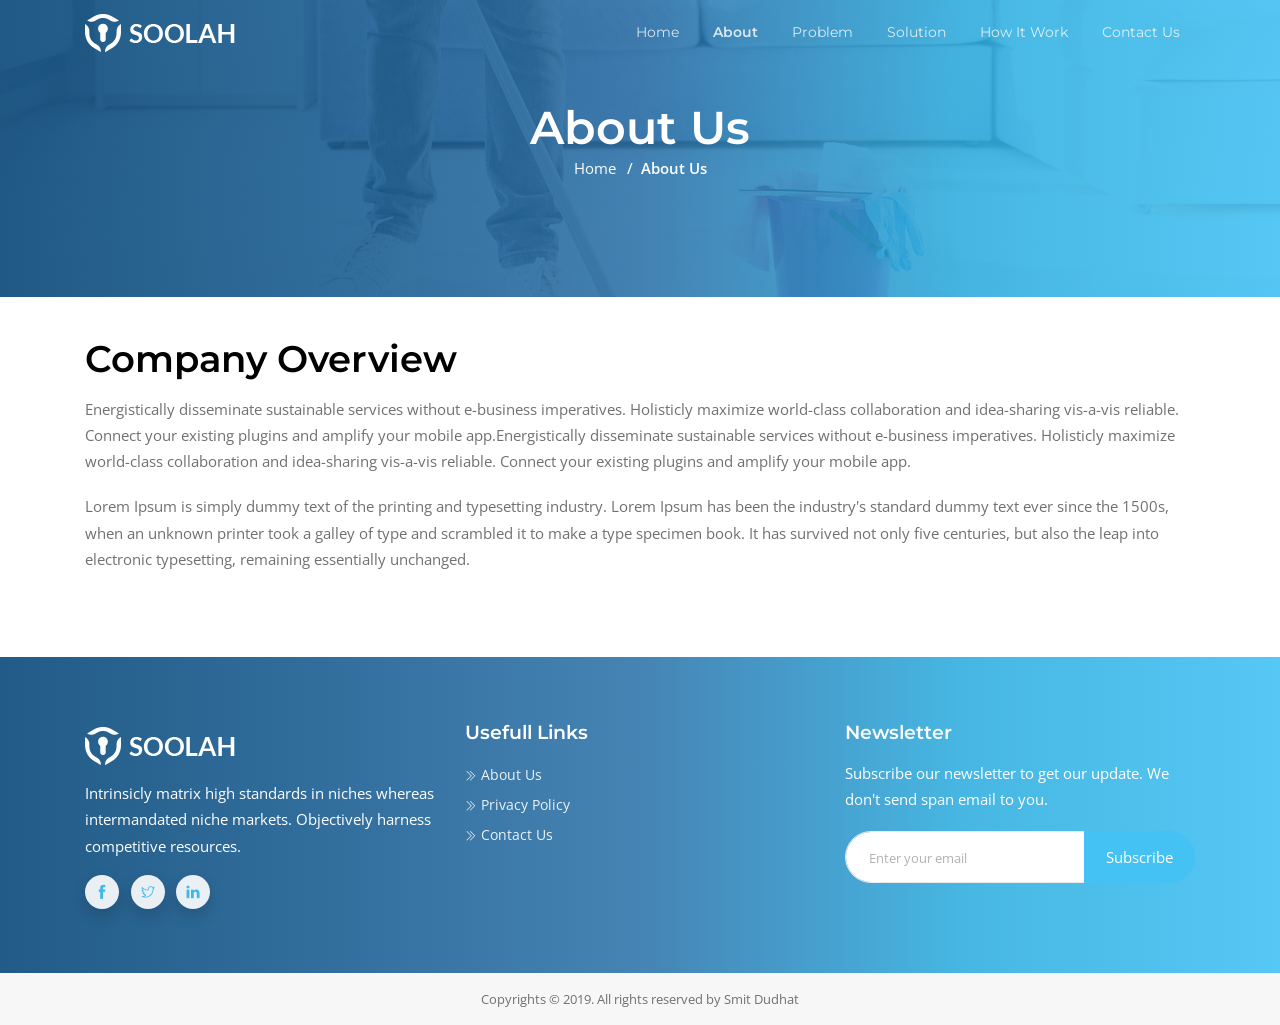
<file: about.html>
<!doctype html>
<html lang="en">

<head>
	<meta http-equiv="Content-Type" content="text/html; charset=UTF-8" />
	<meta charset="utf-8">
	<meta http-equiv="X-UA-Compatible" content="IE=edge">
	<meta name="viewport" content="width=device-width, initial-scale=1, shrink-to-fit=no">
	<!--title-->
	<title>Soolah</title>
	<!--favicon icon-->
	<link rel="icon" href="img/favicon.png" type="image/png" sizes="16x16">
	<!--google fonts-->
	<link href="https://fonts.googleapis.com/css?family=Montserrat:400,500,600,700%7COpen+Sans&display=swap" rel="stylesheet">
	<!--Bootstrap css-->
	<link rel="stylesheet" href="css/bootstrap.min.css">
	<!--Magnific popup css-->
	<link rel="stylesheet" href="css/magnific-popup.css">
	<!--Themify icon css-->
	<link rel="stylesheet" href="css/themify-icons.css">
	<!--animated css-->
	<link rel="stylesheet" href="css/animate.min.css">
	<!--ytplayer css-->
	<link rel="stylesheet" href="css/jquery.mb.YTPlayer.min.css">
	<!--Owl carousel css-->
	<link rel="stylesheet" href="css/owl.carousel.min.css">
	<link rel="stylesheet" href="css/owl.theme.default.min.css">
	<!--custom css-->
	<link rel="stylesheet" href="css/style.css">
	<!--responsive css-->
	<link rel="stylesheet" href="css/responsive.css">
</head>

<body>
	<!--loader start-->
	<div id="preloader">
		<div class="loader1">
			<span></span>
			<span></span>
			<span></span>
			<span></span>
			<span></span>
		</div>
	</div>
	<!--loader end-->
	<!--header section start-->
	<header class="header">
		<!--start navbar-->
		<nav class="navbar navbar-expand-lg fixed-top bg-transparent">
			<div class="container">
				<a class="navbar-brand" href="index-5.html">
					<img src="img/logo-white.png" alt="logo" class="img-fluid" />
				</a>
				<button class="navbar-toggler" type="button" data-toggle="collapse" data-target="#navbarSupportedContent" aria-controls="navbarSupportedContent" aria-expanded="false" aria-label="Toggle navigation">
					<span class="ti-menu"></span>
				</button>
				<div class="collapse navbar-collapse h-auto" id="navbarSupportedContent">
					<ul class="navbar-nav ml-auto menu">
						<li><a href="main.html" class="page-scroll">Home</a>
						</li>
						<li><a href="#about" class="page-scroll active">About</a></li>
						<li><a href="main.html#how-it-work" class="page-scroll">Problem</a></li>
						<li><a href="main.html#solution" class="page-scroll">Solution</a></li>
						<li><a href="main.html#screenshots" class="page-scroll">How It Work</a></li>
						<li><a href="contact.html" class="page-scroll">Contact Us</a></li>
					</ul>
				</div>
			</div>
		</nav>
	</header>
	<!--header section end-->
	<!--body content wrap start-->
	<div class="main">
		<!--hero section start-->
		<section id="about" class="about_page hero-section gradient-overlay" style="background: url('img/hero-bg-2.jpg')no-repeat center center / cover">
			<div class="container">
				<div class="row align-items-center justify-content-center">
					<div class="col-md-9 col-lg-7">
						<div class="page-header-content text-white text-center pt-sm-5 pt-md-5 pt-lg-0">
							<h1 class="text-white mb-0">About Us</h1>
							<div class="custom-breadcrumb">
								<ol class="breadcrumb d-inline-block bg-transparent list-inline py-0">
									<li class="list-inline-item breadcrumb-item"><a href="main.html">Home</a></li>
									<li class="list-inline-item breadcrumb-item active">About Us</li>
								</ol>
							</div>
						</div>
					</div>
				</div>
			</div>
		</section>
		<!--hero section end-->
		<!--content section-->
		<div id="faq" class="ptb-100">
			<div class="container">
				<div class="row">
					<div class="col-md-12 col-lg-12">
						<div class="section-heading mb-5">
							<h2>Company Overview</h2>
							<p>Energistically disseminate sustainable services without e-business imperatives. Holisticly maximize world-class collaboration and idea-sharing vis-a-vis reliable. Connect your existing plugins and amplify your mobile app.Energistically disseminate sustainable services without e-business imperatives. Holisticly maximize world-class collaboration and idea-sharing vis-a-vis reliable. Connect your existing plugins and amplify your mobile app.</p>
							<p>Lorem Ipsum is simply dummy text of the printing and typesetting industry. Lorem Ipsum has been the industry's standard dummy text ever since the 1500s, when an unknown printer took a galley of type and scrambled it to make a type specimen book. It has survived not only five centuries, but also the leap into electronic typesetting, remaining essentially unchanged.</p>
						</div>
					</div>
				</div>
			</div>
		</div>
		<!--content section end-->
	</div>
	<!--body content wrap end-->
	<!--footer section start-->
	<footer class="footer-section">
		<!--footer top start-->
		<div class="footer-top gradient-bg">
			<div class="container">
				<div class="row">
					<div class="col-lg-4 col-12">
						<div class="footer-nav-wrap text-white mb-0 mb-md-4 mb-lg-0">
							<a class="d-block" href="#"><img src="img/logo-white.png" alt="footer logo" class="img-fluid mb-1"></a>
							<p>Intrinsicly matrix high standards in niches whereas intermandated niche markets. Objectively harness competitive resources.</p>
							<ul class="list-unstyled social-list mb-0">
								<li class="list-inline-item"><a href="#" class="rounded"><span class="ti-facebook white-bg color-2 shadow rounded-circle"></span></a></li>
								<li class="list-inline-item"><a href="#" class="rounded"><span class="ti-twitter white-bg color-2 shadow rounded-circle"></span></a></li>
								<li class="list-inline-item"><a href="#" class="rounded"><span class="ti-linkedin white-bg color-2 shadow rounded-circle"></span></a></li>
							</ul>
						</div>
					</div>
					<div class="col-lg-2 col-md-4 col-12">
						<div class="footer-nav-wrap text-white">
							<h5 class="text-white">Usefull Links</h5>
							<ul class="list-unstyled footer-nav-list mt-3">
								<li><a href="about.html" class="text-foot"><span class="ti-angle-double-right"></span> About Us</a></li>
								<li><a href="privacy.html" class="text-foot"><span class="ti-angle-double-right"></span> Privacy Policy</a></li>
								<li><a href="contact.html" class="text-foot"><span class="ti-angle-double-right"></span> Contact Us</a></li>
							</ul>
						</div>
					</div>
					<div class="col-lg-2 col-md-4 col-12">
					</div>
					<div class="col-lg-4 col-md-4 col-12">
						<div class="footer-nav-wrap text-white">
							<h5 class="text-light footer-head">Newsletter</h5>
							<p>Subscribe our newsletter to get our update. We don't send span email to you.</p>
							<form action="#" class="newsletter-form mt-3">
								<div class="input-group">
									<input type="email" class="form-control" id="email" placeholder="Enter your email" required="">
									<div class="input-group-append">
										<button class="btn solid-btn subscribe-btn btn-hover" type="submit">
											Subscribe
										</button>
									</div>
								</div>
							</form>
						</div>
					</div>
				</div>
			</div>
		</div>
		<!--footer top end-->
		<!--footer copyright start-->
		<div class="footer-bottom gray-light-bg py-3">
			<div class="container">
				<div class="row text-center justify-content-center">
					<div class="col-md-6 col-lg-5">
						<p class="copyright-text pb-0 mb-0">Copyrights © 2019. All rights reserved by Smit Dudhat</p>
					</div>
				</div>
			</div>
		</div>
		<!--footer copyright end-->
	</footer>
	<!--footer section end-->
	<!--bottom to top button start-->
	<button class="scroll-top scroll-to-target" data-target="html">
		<span class="ti-angle-up"></span>
	</button>
	<!--bottom to top button end-->
	<!--jQuery-->
	<script src="js/jquery-3.4.1.min.js"></script>
	<!--Popper js-->
	<script src="js/popper.min.js"></script>
	<!--Bootstrap js-->
	<script src="js/bootstrap.min.js"></script>
	<!--Magnific popup js-->
	<script src="js/jquery.magnific-popup.min.js"></script>
	<!--jquery easing js-->
	<script src="js/jquery.easing.min.js"></script>
	<!--jquery ytplayer js-->
	<script src="js/jquery.mb.YTPlayer.min.js"></script>
	<!--wow js-->
	<script src="js/wow.min.js"></script>
	<!--owl carousel js-->
	<script src="js/owl.carousel.min.js"></script>
	<!--countdown js-->
	<script src="js/jquery.countdown.min.js"></script>
	<!--custom js-->
	<script src="js/scripts.js"></script>
</body>

</html>
</file>
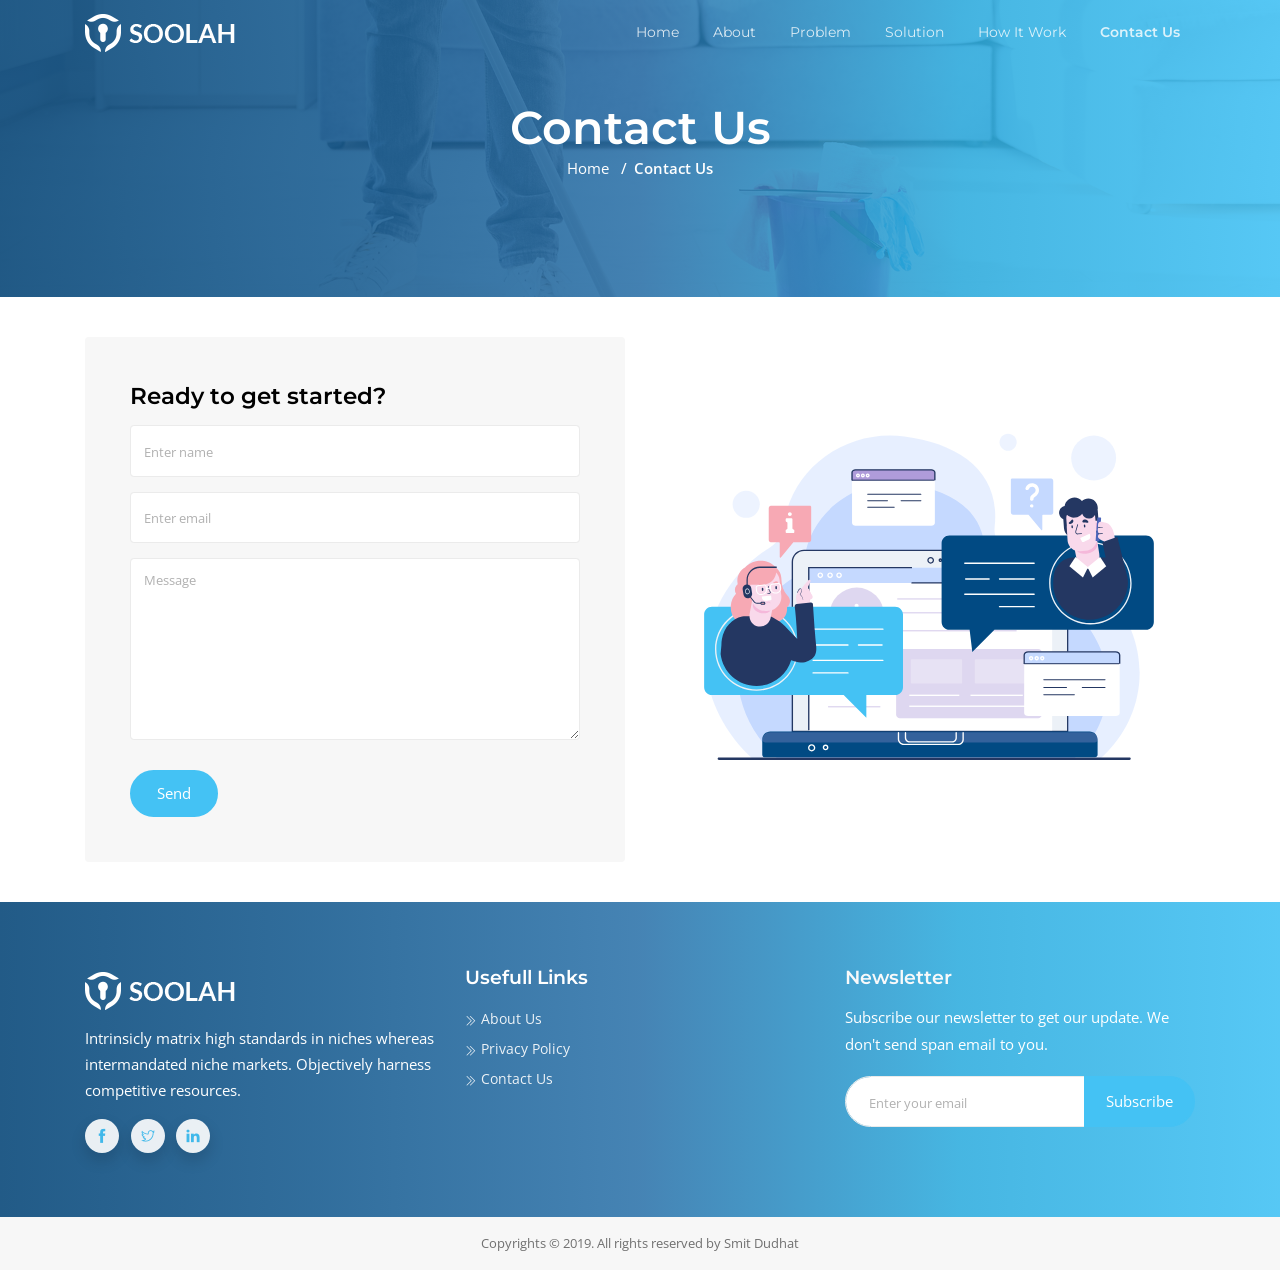
<file: contact.html>
<!doctype html>
<html lang="en">

<head>
	<meta http-equiv="Content-Type" content="text/html; charset=UTF-8" />
	<meta charset="utf-8">
	<meta http-equiv="X-UA-Compatible" content="IE=edge">
	<meta name="viewport" content="width=device-width, initial-scale=1, shrink-to-fit=no">
	<!--title-->
	<title>Soolah</title>
	<!--favicon icon-->
	<link rel="icon" href="img/favicon.png" type="image/png" sizes="16x16">
	<!--google fonts-->
	<link href="https://fonts.googleapis.com/css?family=Montserrat:400,500,600,700%7COpen+Sans&display=swap" rel="stylesheet">
	<!--Bootstrap css-->
	<link rel="stylesheet" href="css/bootstrap.min.css">
	<!--Magnific popup css-->
	<link rel="stylesheet" href="css/magnific-popup.css">
	<!--Themify icon css-->
	<link rel="stylesheet" href="css/themify-icons.css">
	<!--animated css-->
	<link rel="stylesheet" href="css/animate.min.css">
	<!--ytplayer css-->
	<link rel="stylesheet" href="css/jquery.mb.YTPlayer.min.css">
	<!--Owl carousel css-->
	<link rel="stylesheet" href="css/owl.carousel.min.css">
	<link rel="stylesheet" href="css/owl.theme.default.min.css">
	<!--custom css-->
	<link rel="stylesheet" href="css/style.css">
	<!--responsive css-->
	<link rel="stylesheet" href="css/responsive.css">
</head>

<body>
	<!--loader start-->
	<div id="preloader">
		<div class="loader1">
			<span></span>
			<span></span>
			<span></span>
			<span></span>
			<span></span>
		</div>
	</div>
	<!--loader end-->
	<!--header section start-->
	<header class="header">
		<!--start navbar-->
		<nav class="navbar navbar-expand-lg fixed-top bg-transparent">
			<div class="container">
				<a class="navbar-brand" href="index-5.html">
					<img src="img/logo-white.png" alt="logo" class="img-fluid" />
				</a>
				<button class="navbar-toggler" type="button" data-toggle="collapse" data-target="#navbarSupportedContent" aria-controls="navbarSupportedContent" aria-expanded="false" aria-label="Toggle navigation">
					<span class="ti-menu"></span>
				</button>
				<div class="collapse navbar-collapse h-auto" id="navbarSupportedContent">
					<ul class="navbar-nav ml-auto menu">
						<li><a href="main.html" class="page-scroll">Home</a>
						</li>
						<li><a href="about.html" class="page-scroll">About</a></li>
						<li><a href="main.html#how-it-work" class="page-scroll">Problem</a></li>
						<li><a href="main.html#solution" class="page-scroll">Solution</a></li>
						<li><a href="main.html#screenshots" class="page-scroll">How It Work</a></li>
						<li><a href="contact.html" class="page-scroll active">Contact Us</a></li>
					</ul>
				</div>
			</div>
		</nav>
	</header>
	<!--header section end-->
	<!--body content wrap start-->
	<div class="main">
		<!--hero section start-->
		<section id="about" class="about_page hero-section gradient-overlay" style="background: url('img/hero-bg-2.jpg')no-repeat center center / cover">
			<div class="container">
				<div class="row align-items-center justify-content-center">
					<div class="col-md-9 col-lg-7">
						<div class="page-header-content text-white text-center pt-sm-5 pt-md-5 pt-lg-0">
							<h1 class="text-white mb-0">Contact Us</h1>
							<div class="custom-breadcrumb">
								<ol class="breadcrumb d-inline-block bg-transparent list-inline py-0">
									<li class="list-inline-item breadcrumb-item"><a href="main.html">Home</a></li>
									<li class="list-inline-item breadcrumb-item active">Contact Us</li>
								</ol>
							</div>
						</div>
					</div>
				</div>
			</div>
		</section>
		<!--hero section end-->
		<!--content section-->
		<section id="contact" class="contact-us-section ptb-100">
			<div class="container">
				<div class="row justify-content-around align-items-center">

					<div class="contact_form col-md-6">
						<div class="contact-us-form gray-light-bg rounded p-5">
							<h4>Ready to get started?</h4>
							<form action="#" method="POST" id="contactForm1" class="contact-us-form" novalidate="novalidate">
								<div class="form-row">
									<div class="col-12">
										<div class="form-group">
											<input type="text" class="form-control" name="name" placeholder="Enter name" required="required">
										</div>
									</div>
									<div class="col-12">
										<div class="form-group">
											<input type="email" class="form-control" name="email" placeholder="Enter email" required="required">
										</div>
									</div>
									<div class="col-12">
										<div class="form-group">
											<textarea name="message" id="message" class="form-control" rows="7" cols="25" placeholder="Message"></textarea>
										</div>
									</div>
									<div class="col-sm-12 mt-3">
										<button type="submit" class="btn solid-btn" id="btnContactUs">
											Send
										</button>
									</div>
								</div>
							</form>
						</div>
					</div>
					<div class="contact_content col-md-6">
						<div class="contact-us-content">
							<svg xmlns="http://www.w3.org/2000/svg" xmlns:xlink="http://www.w3.org/1999/xlink" viewBox="0 0 800 560">
								<style type="text/css">
									.st0 {
										opacity: 0.41;
									}

									.st1 {
										fill: #C5D9FF;
									}

									.st2 {
										opacity: 0.31;
										fill: #C5D9FF;
									}

									.st3 {
										fill: #243762;
									}

									.st4 {
										fill: #ECF1F7;
									}

									.st5 {
										fill: #FFFFFF;
									}

									.st6 {
										opacity: 0.4;
									}

									.st7 {
										fill: #AF9CDA;
									}

									.st8 {
										opacity: 0.28;
										fill: #FFFFFF;
									}

									.st9 {
										fill: #014A83;
									}

									.st10 {
										opacity: 0.29;
										fill: #AF9CDA;
									}

									.st11 {
										fill: #44C2F4;
									}

									.st12 {
										fill: #F7A9B4;
									}

									.st13 {
										fill: #F9D9EB;
									}

									.st14 {
										opacity: 0.46;
										fill: #EF92C7;
									}

									.st15 {
										fill: #4C65BA;
									}

								</style>
								<g>
									<g>
										<g>
											<g class="st0">
												<g>
													<path class="st1" d="M75.9,381.6c-3.5-76.1,35.7-141.5,94.9-178.4c11.1-6.9,18.3-18.3,19.8-30.9c0.1-0.7,0.2-1.4,0.3-2.1
						c10.9-83.6,92.1-142.3,178.7-131C452.4,50.1,512,92.2,503.2,173.2c0,0.4-0.1,0.9-0.1,1.6c-1.5,22.1,16.5,40.6,39.4,41.2
						c4.8,0.1,9.7,0.4,14.5,0.9c98.8,9.9,170.5,95.3,160,190.6c-4.8,43.6-26.2,81.7-57.5,109.3h-515
						C105.3,480.7,78.2,430.8,75.9,381.6z" />
												</g>
											</g>
											<circle class="st2" cx="135.1" cy="139.7" r="20.1" />

											<ellipse transform="matrix(0.7071 -0.7071 0.7071 0.7071 140.016 480.3534)" class="st2" cx="649.8" cy="71.2" rx="33.3" ry="33.3" />
											<path class="st2" d="M535.8,47.8c0,7-5.7,12.7-12.7,12.7c-7,0-12.7-5.7-12.7-12.7s5.7-12.7,12.7-12.7
				C530.1,35.1,535.8,40.8,535.8,47.8z" />
											<g>
												<g>
													<g>
														<g>
															<path class="st1" d="M123.2,401.5c-3-64.9,30.4-120.7,80.9-152.1c9.4-5.9,15.6-15.6,16.9-26.4c0.1-0.6,0.1-1.2,0.2-1.8
								c9.3-71.3,78.6-121.4,152.4-111.7c70.6,9.2,121.5,45.1,114,114.2c0,0.3-0.1,0.8-0.1,1.4c-1.3,18.8,14.1,34.7,33.6,35.1
								c4.1,0.1,8.2,0.3,12.4,0.8c84.3,8.5,145.4,81.3,136.4,162.5c-4.1,37.2-22.4,69.7-49,93.2H181.6
								C148.2,486,125.1,443.4,123.2,401.5z" />
														</g>
													</g>
												</g>
											</g>
											<path class="st3" d="M703.1,518.5H94.6c-1,0-1.8-0.8-1.8-1.8c0-1,0.8-1.8,1.8-1.8h608.4c1,0,1.8,0.8,1.8,1.8
				C704.8,517.7,704,518.5,703.1,518.5z" />
										</g>
									</g>
									<g>
										<g>
											<path class="st4" d="M611.3,476.2H203.5V225.3c0-9.6,7.8-17.3,17.3-17.3H594c9.6,0,17.3,7.8,17.3,17.3V476.2z" />
											<path class="st3" d="M612.3,477.2H202.5V225.3c0-10.1,8.2-18.3,18.3-18.3H594c10.1,0,18.3,8.2,18.3,18.3V477.2z M204.5,475.2
				h405.9V225.3c0-9-7.3-16.3-16.3-16.3H220.8c-9,0-16.3,7.3-16.3,16.3V475.2z" />
										</g>
										<rect x="227.8" y="233.6" class="st5" width="360.6" height="241" />
										<rect x="227.8" y="233.5" class="st1" width="360.6" height="22.8" />
										<path class="st5" d="M244.9,249.1c-2.3,0-4.2-1.9-4.2-4.2c0-2.3,1.9-4.2,4.2-4.2c2.3,0,4.2,1.9,4.2,4.2
			C249,247.2,247.2,249.1,244.9,249.1z M244.9,242.7c-1.2,0-2.2,1-2.2,2.2c0,1.2,1,2.2,2.2,2.2c1.2,0,2.2-1,2.2-2.2
			C247,243.7,246.1,242.7,244.9,242.7z" />
										<path class="st5" d="M259.4,249.1c-2.3,0-4.2-1.9-4.2-4.2c0-2.3,1.9-4.2,4.2-4.2c2.3,0,4.2,1.9,4.2,4.2
			C263.5,247.2,261.7,249.1,259.4,249.1z M259.4,242.7c-1.2,0-2.2,1-2.2,2.2c0,1.2,1,2.2,2.2,2.2c1.2,0,2.2-1,2.2-2.2
			C261.6,243.7,260.6,242.7,259.4,242.7z" />
										<path class="st5" d="M272.7,249.1c-2.3,0-4.2-1.9-4.2-4.2c0-2.3,1.9-4.2,4.2-4.2c2.3,0,4.2,1.9,4.2,4.2
			C276.9,247.2,275,249.1,272.7,249.1z M272.7,242.7c-1.2,0-2.2,1-2.2,2.2c0,1.2,1,2.2,2.2,2.2c1.2,0,2.2-1,2.2-2.2
			C274.9,243.7,273.9,242.7,272.7,242.7z" />
										<polygon class="st3" points="228.8,474.5 226.8,474.5 226.8,232.6 380.7,232.6 380.7,234.6 228.8,234.6 		" />
										<g class="st6">
											<circle class="st7" cx="298.9" cy="303.2" r="40.1" />
											<path class="st7" d="M567.6,456.6H362.7c-3,0-5.5-2.5-5.5-5.5v-91.6c0-3,2.5-5.5,5.5-5.5h204.9c3,0,5.5,2.5,5.5,5.5v91.6
				C573.1,454.1,570.7,456.6,567.6,456.6z" />
											<path class="st8" d="M453.7,405.3h-73.4c-0.7,0-1.3-0.6-1.3-1.3v-33.5c0-0.7,0.6-1.3,1.3-1.3h73.4c0.7,0,1.3,0.6,1.3,1.3v33.5
				C455,404.8,454.4,405.3,453.7,405.3z" />
											<path class="st8" d="M548.4,405.3H475c-0.7,0-1.3-0.6-1.3-1.3v-33.5c0-0.7,0.6-1.3,1.3-1.3h73.4c0.7,0,1.3,0.6,1.3,1.3v33.5
				C549.7,404.8,549.1,405.3,548.4,405.3z" />
											<g>
												<path class="st5" d="M304.1,313.7L304.1,313.7c0.8,0,1.5,0.6,1.5,1.4v3c0,0.8-0.6,1.4-1.4,1.4h-10.7c-0.8,0-1.4-0.6-1.4-1.4v-3
					c0-0.8,0.6-1.4,1.4-1.4h0c0.8,0,1.4-0.6,1.4-1.4v-8.8c0-0.8-0.6-1.4-1.4-1.4l0,0c-0.8,0-1.4-0.6-1.4-1.4v-3
					c0-0.8,0.6-1.4,1.4-1.4h7.8c0.8,0,1.4,0.6,1.4,1.4v14.6C302.7,313.1,303.4,313.7,304.1,313.7z" />
												<path class="st5" d="M298.7,286.9L298.7,286.9c1.7,0,3,1.4,3,3l0,0c0,1.7-1.4,3-3,3l0,0c-1.7,0-3-1.4-3-3l0,0
					C295.6,288.2,297,286.9,298.7,286.9z" />
											</g>
											<rect x="358.9" y="278.9" class="st7" width="176.8" height="2" />
											<rect x="358.9" y="326" class="st7" width="176.8" height="2" />
											<rect x="358.9" y="299.4" class="st7" width="74.1" height="2" />
											<rect x="256.4" y="418" class="st7" width="77.4" height="2" />
											<rect x="256.4" y="438.6" class="st7" width="77.4" height="2" />
											<rect x="449.6" y="299.4" class="st7" width="77.5" height="2" />
											<rect x="376.7" y="437.9" class="st5" width="176.8" height="2" />
											<rect x="376.7" y="421.7" class="st5" width="74.1" height="2" />
											<rect x="467.4" y="421.7" class="st5" width="77.5" height="2" />
										</g>
										<path class="st3" d="M408.4,227.7c-2.8,0-5-2.3-5-5c0-2.8,2.3-5,5-5c2.8,0,5,2.3,5,5C413.4,225.5,411.2,227.7,408.4,227.7z
			 M408.4,219.6c-1.7,0-3.1,1.4-3.1,3.1c0,1.7,1.4,3.1,3.1,3.1c1.7,0,3.1-1.4,3.1-3.1C411.4,221,410.1,219.6,408.4,219.6z" />
										<path class="st3" d="M422.9,225.2c-1.5,0-2.7-1.2-2.7-2.7c0-1.5,1.2-2.7,2.7-2.7c1.5,0,2.7,1.2,2.7,2.7
			C425.6,224,424.4,225.2,422.9,225.2z M422.9,221.9c-0.4,0-0.7,0.3-0.7,0.7s0.3,0.7,0.7,0.7s0.7-0.3,0.7-0.7
			S423.3,221.9,422.9,221.9z" />
										<path class="st9" d="M651.9,514.6H162.9c-2.2,0-4-1.8-4-4v-22.4c0-6.6,5.3-11.9,11.9-11.9h473c6.6,0,11.9,5.3,11.9,11.9v22.4
			C655.8,512.8,654.1,514.6,651.9,514.6z" />
										<path class="st10" d="M652,492.5H162.8c-2.1,0-3.8-1.7-3.8-3.8l0,0c0-6.3,5.1-11.4,11.4-11.4h474.1c6.3,0,11.4,5.1,11.4,11.4l0,0
			C655.8,490.7,654.1,492.5,652,492.5z" />
										<path class="st5" d="M449.1,496.4h-80.5c-4.9,0-8.9-4-8.9-8.9v-9.4c0-0.5,0.4-1,1-1s1,0.4,1,1v9.4c0,3.8,3.1,6.9,6.9,6.9h80.5
			c3.5,0,6.4-2.9,6.4-6.4v-10c0-0.5,0.4-1,1-1c0.5,0,1,0.4,1,1v10C457.5,492.7,453.7,496.4,449.1,496.4z" />
										<path class="st5" d="M440.4,492.7h-63.1c-4,0-7.2-3.2-7.2-7.2v-7.4c0-0.5,0.4-1,1-1c0.5,0,1,0.4,1,1v7.4c0,2.9,2.3,5.2,5.2,5.2
			h63.1c2.6,0,4.8-2.1,4.8-4.8v-7.8c0-0.5,0.4-1,1-1c0.5,0,1,0.4,1,1v7.8C447.2,489.6,444.1,492.7,440.4,492.7z" />
										<path class="st5" d="M232.1,505.8c-3,0-5.4-2.4-5.4-5.4c0-3,2.4-5.4,5.4-5.4c3,0,5.4,2.4,5.4,5.4
			C237.5,503.4,235.1,505.8,232.1,505.8z M232.1,497.1c-1.9,0-3.4,1.5-3.4,3.4c0,1.9,1.5,3.4,3.4,3.4c1.9,0,3.4-1.5,3.4-3.4
			C235.5,498.6,234,497.1,232.1,497.1z" />
										<path class="st5" d="M252.7,504.1c-2.3,0-4.2-1.9-4.2-4.2c0-2.3,1.9-4.2,4.2-4.2c2.3,0,4.2,1.9,4.2,4.2
			C256.9,502.3,255,504.1,252.7,504.1z M252.7,497.7c-1.2,0-2.2,1-2.2,2.2c0,1.2,1,2.2,2.2,2.2c1.2,0,2.2-1,2.2-2.2
			C254.9,498.7,253.9,497.7,252.7,497.7z" />
										<path class="st3" d="M588.3,257.2H380.7c-0.5,0-1-0.4-1-1c0-0.5,0.4-1,1-1h207.6c0.5,0,1,0.4,1,1
			C589.3,256.7,588.9,257.2,588.3,257.2z" />
									</g>
									<g>
										<g>
											<g>
												<path class="st11" d="M355.7,291.4H84.4c-6.4,0-11.6,5.2-11.6,11.6v107.6c0,6.4,5.2,11.6,11.6,11.6h195.1l33.6,33.6v-33.6h42.7
					c6.4,0,11.6-5.2,11.6-11.6V303C367.3,296.6,362.1,291.4,355.7,291.4z" />
												<path class="st4" d="M150.4,416c-33.9,0-61.5-27.6-61.5-61.5c0-33.9,27.6-61.5,61.5-61.5s61.5,27.6,61.5,61.5
					C211.8,388.4,184.3,416,150.4,416z M150.4,295c-32.8,0-59.5,26.7-59.5,59.5c0,32.8,26.7,59.5,59.5,59.5s59.5-26.7,59.5-59.5
					C209.9,321.7,183.2,295,150.4,295z" />
											</g>
										</g>
										<path class="st5" d="M337.7,325.7H234.2c-0.5,0-1-0.4-1-1c0-0.5,0.4-1,1-1h103.5c0.5,0,1,0.4,1,1
			C338.7,325.3,338.2,325.7,337.7,325.7z" />
										<path class="st5" d="M337.7,371.9H234.2c-0.5,0-1-0.4-1-1s0.4-1,1-1h103.5c0.5,0,1,0.4,1,1S338.2,371.9,337.7,371.9z" />
										<path class="st5" d="M285.9,349.2h-51.7c-0.5,0-1-0.4-1-1c0-0.5,0.4-1,1-1h51.7c0.5,0,1,0.4,1,1
			C286.9,348.8,286.5,349.2,285.9,349.2z" />
										<path class="st5" d="M285.9,390.5h-51.7c-0.5,0-1-0.4-1-1c0-0.5,0.4-1,1-1h51.7c0.5,0,1,0.4,1,1
			C286.9,390.1,286.5,390.5,285.9,390.5z" />
										<path class="st5" d="M336.4,349.2h-35c-0.5,0-1-0.4-1-1c0-0.5,0.4-1,1-1h35c0.5,0,1,0.4,1,1C337.4,348.8,336.9,349.2,336.4,349.2z
			" />
										<g>
											<g>
												<path class="st12" d="M199.9,282.3c-0.3-2.9-1.5-5.4-3.4-7.3c-2-2-3.6-4.2-4.9-6.6c-0.3-1.3-0.9-2.5-1.7-3.6
					c-1.1-2.7-1.8-5.6-2.1-8.6l-0.5-5.3c0-0.1,0-0.2,0-0.3l-0.2-2.5c-0.5-5.4-3-10.1-6.7-13.6c-5.2-6.3-12.7-10.5-21.4-11.2l0,0
					c-10-0.8-19.3,3.1-25.6,10c-7.4,4.1-12.1,12.3-11.3,21.2l0.4,3.7c-2.3,1.8-3.8,4.5-4.1,7.6v0c-0.2,2.4,0.4,4.7,1.6,6.6
					c-4.3,4.6-7.2,10.6-7.7,17.3c-1.4,15.9,10.5,29.9,26.4,31.3c9.7,0.8,18.7-3.2,24.5-10.1c3,2.3,6.7,3.9,10.7,4.2h0
					c11.1,0.9,20.8-7.3,21.7-18.3l0,0c0.1-1.4,0.1-2.7-0.1-4.1C198.6,290.3,200.3,286.4,199.9,282.3z" />
												<g>
													<g>
														<path class="st13" d="M209.4,282.9c0,0-1.1-4,0-8.6l3.6-7.8c0.6-1.2,2-1.9,3.3-1.5c0,0,0,0,0.1,0l4.1-5
							c0.5-0.6,6.3-6.9,6.7-7.6c0.5-0.8,2.8-1.6,3.2,0c0.7,2.9-5,11.3-5,11.3s2.8,1.2,3.3,2.7c0.5,1.5,0.7,2.1,0.7,2.1
							s1.5,1.6,2,3.9l0.3,0.7c0,0,0.7-0.2,1.7,2.7c0.5,1.5,0,2.6-0.6,3.4c-0.5,0.7-1.3,1.1-2,1.4l-1.4,0.5l1.5,9.8l-20.3-1.1
							L209.4,282.9z" />
														<g>
															<path class="st13" d="M219.4,280.8c-0.9-5.6-4.3-6.9-4.3-6.9s0.8-1.7,1.8-4.3c0.8-2,0.2-3.5-0.1-4.1
								c-0.1-0.2-0.2-0.3-0.4-0.4c-0.5-0.3-1.9-0.8-3.3,1.3c-0.7,1.1-1.5,2.6-2.1,4" />
															<path class="st3" d="M219.4,281.1c-0.2,0-0.3-0.1-0.4-0.3c-0.8-5.3-4-6.6-4.1-6.7l-0.4-0.1l0.2-0.3c0,0,0.8-1.8,1.8-4.3
								c0.7-1.8,0.2-3.2-0.1-3.7c-0.1-0.1-0.2-0.2-0.3-0.3c-0.5-0.3-1.6-0.6-2.8,1.2c-0.6,0.9-1.3,2.3-2.1,4
								c-0.1,0.2-0.3,0.3-0.5,0.2c-0.2-0.1-0.3-0.3-0.2-0.5c0.8-1.7,1.5-3.1,2.1-4.1c1.7-2.5,3.3-1.7,3.8-1.4
								c0.2,0.1,0.4,0.3,0.5,0.6c0.3,0.6,1,2.2,0.1,4.4c-0.8,1.9-1.4,3.3-1.7,4c0.9,0.5,3.5,2.3,4.2,7.1
								C219.8,280.9,219.6,281.1,219.4,281.1C219.4,281.1,219.4,281.1,219.4,281.1z" />
														</g>
													</g>
													<path class="st3" d="M238.5,346.9c-0.7-6.9-1.3-13.7-1.8-20.6c-0.5-5.9-2.1-30-2.7-38.4c-0.1-1.6-1.5-2.8-3.2-2.6l-20.9,2.2
						c-1.9,0.2-3.2,1.9-2.9,3.8c2.1,13.6,3.9,47.9,3.9,47.9l-10.5-10.6c-2.7-2.7-5.1-5.5-7.7-8.3c-4.5-4.9-10.4-8.7-16.2-11.9
						l-0.7-0.6l0.1,0.3c-1.7-0.9-3.4-1.8-5.2-2.5l-36.3-0.1c-1.8,0-3.7,0.2-5.4,0.6c-14.6,2.7-26.9,16.3-29.9,33.7
						c-0.5,2.7-0.7,5.5-0.7,8.4l-1.2,13.2c3.1,26.7,25.7,47.4,53.2,47.4c24.2,0,44.7-16,51.3-38.1c4.9,1.8,9.9,3.3,14,3.5
						c4.1,0.2,8.2-1.1,12-2.9c3.5-1.7,6.9-3.9,8.9-7.3C239.7,358.6,239.1,352.6,238.5,346.9z" />
												</g>
												<g>
													<g>
														<path class="st13" d="M187.1,274.9l-2.4-22.7c-0.5-4.4-2.3-8.3-5.1-11.3c-1.1,10.2-9.7,18.1-20.2,18.1H141l2.2,20.6
							c0.1,1,0.3,2,0.6,2.9l-3.5,18.9c-1.7,8.9,3.8,17.5,12.4,19.2c8.6,1.7,16.9-4.2,18.7-13.2l2.2-11.1
							C182.2,293.1,188.1,284.4,187.1,274.9z" />
														<path class="st14" d="M166.1,297.6c-8.9,0.9-17.1-3.7-20.9-11.1l-0.2,1.6c-0.9,5.9,4.7,11.7,12.6,12.9h0
							c5.7,0.9,10.9-0.9,13.8-4.1c-1,0.2-1.9,0.4-3,0.5L166.1,297.6z" />
														<g>
															<path class="st3" d="M179.6,265.5L179.6,265.5c0.6,0,1.1-0.6,1.1-1.2l-0.1-2.3c0-0.6-0.6-1.1-1.2-1.1l0,0
								c-0.6,0-1.1,0.6-1.1,1.2l0.1,2.3C178.4,265,179,265.5,179.6,265.5z" />
															<g>
																<path class="st3" d="M159.5,268L159.5,268c0.6,0,1.1-0.6,1.1-1.2l-0.1-2.3c0-0.6-0.6-1.1-1.2-1.1l0,0
									c-0.6,0-1.1,0.6-1.1,1.2l0.1,2.3C158.3,267.6,158.8,268,159.5,268z" />
																<g>
																	<path class="st12" d="M175.7,256.6c0.5,0.1,1,0,1.6-0.1c0.5-0.1,1.1-0.2,1.6-0.2c0.5-0.1,1-0.1,1.6-0.1
										c0.6,0,1.1-0.1,1.5-0.3c0.4-0.2,0.5-0.7-0.1-1.2c-0.5-0.5-1.9-0.9-3.5-0.8c-1.6,0.2-2.7,0.9-3.1,1.5
										C175,256,175.3,256.4,175.7,256.6z" />
																</g>
																<g>
																	<path class="st12" d="M154.5,259.8c0.5,0.1,1,0,1.6-0.1c0.5-0.1,1.1-0.2,1.6-0.3c0.5-0.1,1-0.2,1.6-0.2
										c0.6-0.1,1.1-0.1,1.5-0.4c0.4-0.2,0.4-0.7-0.2-1.2c-0.6-0.5-1.9-0.9-3.5-0.6c-1.6,0.3-2.7,1.1-3,1.7
										C153.7,259.2,154,259.7,154.5,259.8z" />
																</g>
																<path class="st3" d="M166.7,272.7c-0.2,0-0.4-0.2-0.5-0.4c0-0.3,0.1-0.5,0.4-0.6l2.8-0.5c0.4-0.1,0.7-0.3,0.9-0.7
									c0.2-0.3,0.1-0.7,0-1c-2.4-2.4-2.7-8.2-2.7-8.4c0-0.3,0.2-0.5,0.5-0.5c0.3,0,0.5,0.2,0.5,0.5c0,0.1,0.2,5.7,2.4,7.8l0.1,0.1
									c0.4,0.6,0.4,1.4,0.1,2c-0.3,0.7-0.9,1.1-1.6,1.2L166.7,272.7C166.8,272.7,166.7,272.7,166.7,272.7z" />
																<path class="st14" d="M165.3,286.4c0,0-0.1,0-0.1,0c-0.1-0.1-0.2-0.3-0.1-0.4c0.6-1.1,1.7-1.8,2.9-1.8c1.2,0,2.4,0.6,3,1.6
									c0.1,0.1,0,0.3-0.1,0.4c-0.1,0.1-0.3,0-0.4-0.1c-0.5-0.8-1.5-1.3-2.5-1.3c-1,0-1.9,0.6-2.4,1.5
									C165.5,286.3,165.4,286.4,165.3,286.4z" />
																<path class="st5" d="M165.1,265.4c-0.4,0-0.7-0.3-0.7-0.6c-0.1-0.4,0.2-0.8,0.6-0.8l6.1-0.9c0.4-0.1,0.8,0.2,0.8,0.6
									c0.1,0.4-0.2,0.8-0.6,0.8l-6.1,0.9C165.2,265.4,165.2,265.4,165.1,265.4z" />
																<path class="st5" d="M177.7,272c-3.6,0-6.6-2.7-7-6.3l-0.5-4.5c-0.1-0.9,0.2-1.8,0.8-2.6c0.6-0.7,1.4-1.2,2.3-1.3l9.2-1
									c0.9-0.1,1.8,0.2,2.6,0.8c0.7,0.6,1.2,1.4,1.3,2.3l0.5,4.3c0.4,4-2.5,7.5-6.4,8l-1.9,0.2C178.2,272,177.9,272,177.7,272z
									 M182.8,257.8c-0.1,0-0.1,0-0.2,0l-9.2,1c-0.5,0.1-1,0.3-1.3,0.7c-0.3,0.4-0.5,0.9-0.4,1.5l0.5,4.5c0.2,1.5,0.9,2.8,2,3.8
									c1.2,0.9,2.6,1.4,4.1,1.2l1.9-0.2c3.2-0.3,5.4-3.2,5.1-6.3l-0.5-4.3c-0.1-0.5-0.3-1-0.7-1.3
									C183.7,258,183.3,257.8,182.8,257.8z" />
																<path class="st5" d="M156.8,274.2c-1.6,0-3.2-0.5-4.4-1.6c-1.5-1.2-2.4-2.9-2.6-4.8l-0.5-4.5c-0.2-1.9,1.2-3.6,3.1-3.8
									l9.2-1c1.9-0.2,3.6,1.2,3.8,3.1l0.5,4.3c0.2,1.9-0.4,3.8-1.6,5.3c-1.2,1.5-2.9,2.4-4.9,2.6h0l-1.9,0.2
									C157.3,274.2,157,274.2,156.8,274.2z M159.4,273.2L159.4,273.2L159.4,273.2z M161.9,260c-0.1,0-0.1,0-0.2,0l-9.2,1
									c-1.1,0.1-1.9,1.1-1.8,2.2l0.5,4.5c0.2,1.5,0.9,2.8,2,3.8s2.6,1.4,4.1,1.2l1.9-0.2c3.2-0.3,5.4-3.2,5.1-6.3l-0.5-4.3
									C163.8,260.8,163,260,161.9,260z" />
															</g>
															<path class="st5" d="M168,282.2l2.5-0.3c1.2-0.1,2.2-0.9,2.1-1.8l-0.6-5.4l-13.9,1.6C158.8,283.7,162.9,282.8,168,282.2z" />
														</g>
													</g>
												</g>
												<g>
													<path class="st3" d="M179.8,231.9h-24.4c-10.9,0-19.8,8.9-19.8,19.8v6.7c-0.1,0-0.2,0-0.3,0l0,0c-3.5,0.6-6,3.9-5.4,7.4
						l1.2,7.6c0.6,3.5,3.9,6,7.4,5.4c0.9-0.1,1.8-0.5,2.5-1l5.2,6.8c1.2,1.5,3,2.4,4.9,2.4h7.3c0.4,0,0.7-0.3,0.7-0.7
						c0-0.4-0.3-0.7-0.7-0.7h-7.3c-1.5,0-2.8-0.7-3.7-1.8l-5.3-6.9c1.3-1.4,2.1-3.4,1.7-5.5l-1.2-7.6c-0.4-2.8-2.6-4.8-5.2-5.3v-6.8
						c0-9.8,8-17.8,17.8-17.8h24.4c0.5,0,1-0.4,1-1C180.8,232.4,180.3,231.9,179.8,231.9z" />
													<g>
														<path class="st12" d="M161.2,287.9h-2.9c-0.9,0-1.6-0.7-1.6-1.6l0,0c0-0.9,0.7-1.6,1.6-1.6h2.9c0.9,0,1.6,0.7,1.6,1.6l0,0
							C162.8,287.2,162.1,287.9,161.2,287.9z" />
														<path class="st3" d="M161.2,288.7h-2.9c-1.3,0-2.3-1-2.3-2.3c0-1.3,1-2.3,2.3-2.3h2.9c1.3,0,2.3,1,2.3,2.3
							C163.6,287.6,162.5,288.7,161.2,288.7z M158.3,285.5c-0.5,0-0.8,0.4-0.8,0.8c0,0.5,0.4,0.8,0.8,0.8h2.9c0.5,0,0.8-0.4,0.8-0.8
							c0-0.5-0.4-0.8-0.8-0.8H158.3z" />
													</g>
													<g>
														<path class="st3" d="M137.5,272.4L137.5,272.4c-1.5,0.2-3-0.8-3.2-2.3l-0.3-1.8c-0.2-1.5,0.8-3,2.3-3.2l0,0
							c1.5-0.2,3,0.8,3.2,2.3l0.3,1.8C140.1,270.8,139.1,272.2,137.5,272.4z" />
														<path class="st4" d="M137.1,273c-1.6,0-3-1.2-3.2-2.8l-0.3-1.8c-0.3-1.8,0.9-3.5,2.7-3.8c0.9-0.1,1.7,0.1,2.4,0.6
							c0.7,0.5,1.2,1.3,1.3,2.1l0.3,1.8c0.1,0.9-0.1,1.7-0.6,2.4c-0.5,0.7-1.3,1.2-2.1,1.3l0,0C137.4,273,137.3,273,137.1,273z
							 M136.8,265.6c-0.1,0-0.2,0-0.4,0c-0.6,0.1-1.1,0.4-1.5,0.9c-0.4,0.5-0.5,1.1-0.4,1.7l0.3,1.8c0.2,1.3,1.4,2.1,2.6,1.9l0,0
							c1.3-0.2,2.1-1.4,1.9-2.6l-0.3-1.8c-0.1-0.6-0.4-1.1-0.9-1.5C137.8,265.7,137.3,265.6,136.8,265.6z" />
													</g>
												</g>
											</g>
										</g>
									</g>
									<g>
										<path class="st9" d="M727.4,186H436.2c-6.4,0-11.6,5.2-11.6,11.6v116.5c0,6.4,5.2,11.6,11.6,11.6h29.9l4,32.8l32.8-32.8h224.5
			c6.4,0,11.6-5.2,11.6-11.6V197.6C739,191.2,733.8,186,727.4,186z" />
										<path class="st4" d="M645,317.7c-33.7,0-61.1-27.4-61.1-61.1s27.4-61.1,61.1-61.1c33.7,0,61.1,27.4,61.1,61.1
			S678.7,317.7,645,317.7z M645,197.5c-32.6,0-59.1,26.5-59.1,59.1c0,32.6,26.5,59.1,59.1,59.1s59.1-26.5,59.1-59.1
			C704.1,224,677.6,197.5,645,197.5z" />
										<path class="st5" d="M561.8,228H458.9c-0.5,0-1-0.4-1-1c0-0.5,0.4-1,1-1h102.8c0.5,0,1,0.4,1,1C562.8,227.6,562.3,228,561.8,228z" />
										<path class="st5" d="M561.8,273.9H458.9c-0.5,0-1-0.4-1-1c0-0.5,0.4-1,1-1h102.8c0.5,0,1,0.4,1,1
			C562.8,273.4,562.3,273.9,561.8,273.9z" />
										<path class="st5" d="M561.8,251.4h-51.4c-0.5,0-1-0.4-1-1c0-0.5,0.4-1,1-1h51.4c0.5,0,1,0.4,1,1
			C562.8,250.9,562.3,251.4,561.8,251.4z" />
										<path class="st5" d="M561.8,292.4h-51.4c-0.5,0-1-0.4-1-1c0-0.5,0.4-1,1-1h51.4c0.5,0,1,0.4,1,1
			C562.8,292,562.3,292.4,561.8,292.4z" />
										<path class="st5" d="M495,251.4h-34.8c-0.5,0-1-0.4-1-1c0-0.5,0.4-1,1-1H495c0.5,0,1,0.4,1,1C496,250.9,495.6,251.4,495,251.4z" />
										<g>
											<path class="st3" d="M699.4,245.9L699.4,245.9L685,188.1l-3.9,1.3l-15.5,5.3l-2.9,1l5,22.9c-1-0.1-2.1-0.2-3.2-0.2l-45.1,0.1
				c-14.7,0-27,11.7-28.7,27.1l-0.5,4.8c-2.7,24.3,10.8,48.1,33.8,56.7c1,0.4,1.9,0.7,2.9,1c24.6,7.8,51.8-2.4,65.3-24.4
				c4.4-7.2,7-14.8,8-22.4C701,256,700.6,250.8,699.4,245.9z" />
											<g>
												<path class="st3" d="M657.6,171.7l-1.6-22.1c0-0.6-0.1-1.2-0.3-1.9c0.2-0.9,0.3-1.8,0.3-2.7c0-7.8-6.3-14-14-14
					c-3.7,0-7,1.4-9.5,3.7c-2.7-3-6.6-5-11-5c-7.4,0-13.5,5.4-14.6,12.5c-5.2,1.1-8.8,5.8-8.2,11.2c0.4,3.8,2.9,7,6.2,8.4l1,13.5
					c0.6,8.8,8.9,15.4,18.4,14.8l17.5-1.3C651.1,188.3,658.2,180.5,657.6,171.7z" />
												<g>
													<path class="st13" d="M654.7,178.8c4.1-0.3,7.1-3.9,6.7-8c-0.3-4.1-3.9-7.1-8-6.7l-0.8,0.1l-0.6-7.1c0-0.5-0.1-1-0.2-1.5
						c-1.6,2.8-4.5,4.9-8,5.2c-4.9,0.5-9.4-2.5-10.9-7.1c-2.5,3.1-6.1,5.3-10.4,5.7c-4.7,0.5-9.1-1.2-12.2-4.2
						c-0.8,1.7-1.1,3.6-1,5.5l0.8,9.9c-0.1,0.9-0.1,1.8-0.1,2.7l1.2,19.7c0.4,6.9,4.8,12.6,10.9,15l2.1,11
						c2,10.5,11.1,17.7,20.5,15.9c9.4-1.7,15.4-11.7,13.4-22.2l-4-25.8l-0.5-8L654.7,178.8z" />
													<path class="st14" d="M638.3,208.6l-8.6,0.5c-1.6,0.1-3.2,0-4.8-0.4c3,3.8,9.8,5.4,17,3.6v0c8.7-2.2,14.7-8.6,13.3-14.3
						l-0.9-3.9C653,202,646.5,208.1,638.3,208.6z" />
												</g>
												<path class="st14" d="M657.5,171.4c-0.2-2.1-2.1-3.8-4.6-4.3l0.1,1.6c0.1,0.6,0.2,1.3,0.2,1.9l0.4,5.8
					C656.1,175.6,657.7,173.6,657.5,171.4z" />
												<g>
													<path class="st3" d="M618.2,175.1L618.2,175.1c-0.6,0-1.1-0.4-1.1-1l-0.2-2.1c0-0.6,0.4-1.1,1-1.1l0,0c0.6,0,1.1,0.4,1.1,1
						l0.2,2.1C619.2,174.5,618.8,175,618.2,175.1z" />
													<path class="st3" d="M636.6,174L636.6,174c-0.6,0-1.1-0.4-1.1-1l-0.2-2.1c0-0.6,0.4-1.1,1-1.1l0,0c0.6,0,1.1,0.4,1.1,1l0.2,2.1
						C637.6,173.4,637.2,173.9,636.6,174z" />
													<g>
														<g>
															<path class="st3" d="M612.9,167.3c0.2-0.5,0.7-0.9,1.2-1.3c0.5-0.4,1-0.8,1.4-1.2c0.4-0.4,0.9-0.8,1.3-1.3
								c0.4-0.5,0.9-1,1.4-1.1c0.5-0.1,1.2,0.2,1.5,1.2c0.3,1,0,2.6-1.4,3.9c-1.3,1.3-3.1,1.5-4.1,1.3
								C613.2,168.4,612.8,167.8,612.9,167.3z" />
														</g>
													</g>
													<g>
														<g>
															<path class="st3" d="M641.5,167c-0.6,0.3-1.3,0.1-2,0c-0.7-0.1-1.4-0.2-2-0.3c-0.6-0.1-1.3-0.1-2-0.1c-0.7,0-1.4,0-1.9-0.4
								c-0.5-0.4-0.7-1.3-0.1-2.2c0.6-1,2.1-1.9,4.1-1.7c2,0.2,3.5,1.5,4.1,2.6C642.3,165.9,642,166.7,641.5,167z" />
														</g>
													</g>
													<path class="st3" d="M626.4,184.4c-1.1,0-2.2-0.5-2.9-1.4c-0.8-0.9-1-2.2-0.7-3.4l2.9-10c0.1-0.3,0.4-0.5,0.7-0.4
						c0.3,0.1,0.5,0.4,0.4,0.7l-2.9,10c-0.2,0.8-0.1,1.7,0.5,2.3c0.5,0.7,1.3,1,2.2,0.9l5.3-0.4c0.3,0,0.6,0.2,0.6,0.5
						c0,0.3-0.2,0.6-0.5,0.6l-5.3,0.4C626.6,184.4,626.5,184.4,626.4,184.4z" />
													<path class="st5" d="M637.8,194.2l-2.5,1.2c-1.2,0.6-2.5,0.3-2.9-0.5l-2.5-5.4l14-6.3C647.2,190.4,642.9,191.8,637.8,194.2z" />
												</g>
											</g>
											<g>
												<g>
													<g>
														<polygon class="st5" points="623,217.8 613.9,231.5 634,248.2 641.6,233 						" />
														<polygon class="st5" points="659.4,217.8 668.5,231.5 648.4,248.2 640.8,233 						" />
													</g>
												</g>
											</g>
											<g>
												<path class="st15" d="M657.6,194.5l-4-0.3c-0.5,0-0.8-0.4-0.8-0.9l2.4-33.4c0-0.5,0.4-0.8,0.9-0.8l4,0.3c0.5,0,0.8,0.4,0.8,0.9
					l-2.4,33.4C658.4,194.2,658,194.5,657.6,194.5z" />
												<g>
													<path class="st13" d="M664.1,166.3c0,0-7-2.7-7.7,3.4c-0.4,3.8,0.3,4.4,0.8,4.3c-0.7,0.5-1.7,1.9-1,5.5c0.8,4,1.8,3.9,2.2,3.7
						c-0.9,0.8-4,3.9-0.6,7.2c1.3,1.3,4.3,2.8,7.8,4.3l15.5-5.3C680,179.6,676.2,166.6,664.1,166.3z" />
													<g>
														<path class="st3" d="M659,174.7c-0.7,0-1.4-0.1-2.1-0.2c-0.3-0.1-0.4-0.3-0.4-0.6c0.1-0.3,0.3-0.4,0.6-0.4
							c2.6,0.6,5.6-0.3,5.7-0.3c0.3-0.1,0.5,0.1,0.6,0.3c0.1,0.3-0.1,0.5-0.3,0.6C662.9,174.2,661,174.7,659,174.7z" />
														<path class="st3" d="M659,183.9c-0.7,0-1.4-0.1-2.1-0.2c-0.3-0.1-0.4-0.3-0.4-0.6c0.1-0.3,0.3-0.4,0.6-0.4
							c2.6,0.6,5.6-0.3,5.7-0.3c0.3-0.1,0.5,0.1,0.6,0.3c0.1,0.3-0.1,0.5-0.3,0.6C662.9,183.4,661,183.9,659,183.9z" />
													</g>
												</g>
											</g>
										</g>
									</g>
									<g>
										<g>
											<g>
												<g>
													<path class="st1" d="M587,101.3h-58c-1,0-1.8,0.9-1.8,2.1v48.1c0,2,1.5,3.7,3.3,3.7h22.4c0.3,0,0.5,0.1,0.7,0.3l18.6,22.3
						c0.6,0.7,1.6,0.2,1.6-0.8v-20.7c0-0.6,0.4-1.1,1-1.1H587c1.7,0,3-1.6,3-3.6v-46.6C590,102.9,588.6,101.3,587,101.3z" />
												</g>
											</g>
										</g>
										<g>
											<path class="st5" d="M551.2,118.6c-1.6,0-2.9-1.6-2.3-3.2c1.7-4.8,6.8-8,12.4-6.6c2.4,0.6,4.5,2.1,5.8,4.1
				c3.1,4.7,2,10.3-1.7,13.6l-4.5,3.9l0,1.6c0,1.3-1.1,2.4-2.5,2.4l-1,0c-0.9,0-1.7-0.8-1.7-1.7l0.1-2.6c0-1.3,0.6-2.5,1.6-3.3
				l4.7-4.1c1.4-1.2,2-3,1.7-4.9c-0.3-1.8-1.7-3.3-3.4-3.8c-2.8-0.9-5.5,0.6-6.4,3C553.4,118,552.4,118.7,551.2,118.6L551.2,118.6z" />
											<path class="st5" d="M558.1,139.5L558.1,139.5c1.4,0,2.5,1.2,2.5,2.6l0,0c0,1.4-1.2,2.5-2.6,2.5l0,0c-1.4,0-2.5-1.2-2.5-2.6l0,0
				C555.5,140.6,556.7,139.5,558.1,139.5z" />
										</g>
										<g>
											<g>
												<path class="st12" d="M171.6,141.9h58c1,0,1.8,0.9,1.8,2.1v48.1c0,2-1.5,3.7-3.3,3.7h-22.4c-0.3,0-0.5,0.1-0.7,0.3l-18.6,22.3
					c-0.6,0.7-1.6,0.2-1.6-0.8V197c0-0.6-0.4-1.1-1-1.1h-12.3c-1.7,0-3-1.6-3-3.6v-46.6C168.6,143.5,169.9,141.9,171.6,141.9z" />
											</g>
											<g>
												<path class="st5" d="M205,176.9L205,176.9c0.8,0,1.4,0.6,1.4,1.3v2.8c0,0.7-0.6,1.3-1.3,1.3h-10.2c-0.7,0-1.3-0.6-1.3-1.3v-2.8
					c0-0.7,0.6-1.3,1.3-1.3h0c0.7,0,1.3-0.6,1.3-1.3v-8.4c0-0.7-0.6-1.3-1.3-1.3l0,0c-0.7,0-1.3-0.6-1.3-1.3v-2.9
					c0-0.7,0.6-1.3,1.3-1.3h7.4c0.7,0,1.3,0.6,1.3,1.3v13.9C203.7,176.3,204.3,176.9,205,176.9z" />
												<path class="st5" d="M199.8,151.3L199.8,151.3c1.6,0,2.9,1.3,2.9,2.9l0,0c0,1.6-1.3,2.9-2.9,2.9l0,0c-1.6,0-2.9-1.3-2.9-2.9l0,0
					C196.9,152.6,198.2,151.3,199.8,151.3z" />
											</g>
										</g>
									</g>
									<g>
										<path class="st5" d="M547,371.6v-8.7c0-2.5,2.7-4.6,6-4.6h129.4c3.3,0,6,2.1,6,4.6v85.9c0,2.5-2.7,4.6-6,4.6H552.9
			c-3.3,0-6-2.1-6-4.6V435" />
										<g>
											<path class="st1" d="M547,376.4v-13.5c0-2.5,2.7-4.6,6-4.6h129.4c3.3,0,6,2.1,6,4.6v12.9" />
											<path class="st3" d="M548,376.4h-2v-13.5c0-3.1,3.1-5.6,7-5.6h129.4c3.8,0,7,2.5,7,5.6v12.9h-2v-12.9c0-2-2.2-3.6-5-3.6H552.9
				c-2.7,0-5,1.6-5,3.6V376.4z" />
										</g>
										<g>
											<rect x="547" y="375.1" class="st3" width="140.5" height="1.5" />
										</g>
										<path class="st5" d="M557.2,371c-1.8,0-3.2-1.4-3.2-3.2c0-1.8,1.4-3.2,3.2-3.2c1.8,0,3.2,1.4,3.2,3.2
			C560.4,369.6,558.9,371,557.2,371z M557.2,366.6c-0.7,0-1.2,0.5-1.2,1.2c0,0.7,0.5,1.2,1.2,1.2c0.7,0,1.2-0.5,1.2-1.2
			C558.4,367.1,557.8,366.6,557.2,366.6z" />
										<path class="st5" d="M565.5,371c-1.8,0-3.2-1.4-3.2-3.2c0-1.8,1.4-3.2,3.2-3.2c1.8,0,3.2,1.4,3.2,3.2
			C568.7,369.6,567.3,371,565.5,371z M565.5,366.6c-0.7,0-1.2,0.5-1.2,1.2c0,0.7,0.6,1.2,1.2,1.2c0.7,0,1.2-0.5,1.2-1.2
			C566.7,367.1,566.2,366.6,565.5,366.6z" />
										<path class="st5" d="M573.7,371c-1.8,0-3.2-1.4-3.2-3.2c0-1.8,1.4-3.2,3.2-3.2s3.2,1.4,3.2,3.2C576.9,369.6,575.5,371,573.7,371z
			 M573.7,366.6c-0.7,0-1.2,0.5-1.2,1.2c0,0.7,0.6,1.2,1.2,1.2c0.7,0,1.2-0.5,1.2-1.2C574.9,367.1,574.4,366.6,573.7,366.6z" />
										<g>
											<path class="st3" d="M666.8,400.4h-90.9c-0.4,0-0.7-0.3-0.7-0.7s0.3-0.7,0.7-0.7h90.9c0.4,0,0.7,0.3,0.7,0.7
				S667.2,400.4,666.8,400.4z" />
										</g>
										<g>
											<path class="st3" d="M621.4,422.6h-45.5c-0.4,0-0.7-0.3-0.7-0.7s0.3-0.7,0.7-0.7h45.5c0.4,0,0.7,0.3,0.7,0.7
				S621.8,422.6,621.4,422.6z" />
										</g>
										<g>
											<path class="st3" d="M609.8,411.7h-33.9c-0.4,0-0.7-0.3-0.7-0.7c0-0.4,0.3-0.7,0.7-0.7h33.9c0.4,0,0.7,0.3,0.7,0.7
				C610.6,411.4,610.3,411.7,609.8,411.7z" />
										</g>
										<g>
											<path class="st3" d="M666.8,411.7h-33.9c-0.4,0-0.7-0.3-0.7-0.7c0-0.4,0.3-0.7,0.7-0.7h33.9c0.4,0,0.7,0.3,0.7,0.7
				C667.6,411.4,667.2,411.7,666.8,411.7z" />
										</g>
									</g>
									<g>
										<path class="st5" d="M291.9,100.3v-7.5c0-2.2,2.3-4,5.2-4h112.3c2.9,0,5.2,1.8,5.2,4v74.6c0,2.2-2.3,4-5.2,4H297.1
			c-2.9,0-5.2-1.8-5.2-4v-12" />
										<g>
											<path class="st7" d="M291.9,104.5V92.7c0-2.2,2.3-4,5.2-4h112.3c2.9,0,5.2,1.8,5.2,4v11.2" />
											<path class="st3" d="M292.9,104.5h-2V92.7c0-2.7,2.8-5,6.2-5h112.3c3.4,0,6.2,2.2,6.2,5v11.2h-2V92.7c0-1.6-1.9-3-4.2-3H297.1
				c-2.3,0-4.2,1.4-4.2,3V104.5z" />
										</g>
										<g>
											<rect x="291.9" y="103.2" class="st3" width="122" height="1.5" />
										</g>
										<path class="st5" d="M300.7,100c-1.6,0-2.9-1.3-2.9-2.9c0-1.6,1.3-2.9,2.9-2.9c1.6,0,2.9,1.3,2.9,2.9
			C303.7,98.6,302.4,100,300.7,100z M300.7,96.1c-0.5,0-0.9,0.4-0.9,0.9c0,0.5,0.4,0.9,0.9,0.9c0.5,0,0.9-0.4,0.9-0.9
			C301.7,96.5,301.3,96.1,300.7,96.1z" />
										<path class="st5" d="M308,100c-1.6,0-2.9-1.3-2.9-2.9c0-1.6,1.3-2.9,2.9-2.9c1.6,0,2.9,1.3,2.9,2.9C310.9,98.6,309.6,100,308,100z
			 M308,96.1c-0.5,0-0.9,0.4-0.9,0.9c0,0.5,0.4,0.9,0.9,0.9c0.5,0,0.9-0.4,0.9-0.9C308.9,96.5,308.5,96.1,308,96.1z" />
										<path class="st5" d="M315.1,100c-1.6,0-2.9-1.3-2.9-2.9c0-1.6,1.3-2.9,2.9-2.9c1.6,0,2.9,1.3,2.9,2.9
			C318,98.6,316.7,100,315.1,100z M315.1,96.1c-0.5,0-0.9,0.4-0.9,0.9c0,0.5,0.4,0.9,0.9,0.9c0.5,0,0.9-0.4,0.9-0.9
			C316,96.5,315.6,96.1,315.1,96.1z" />
										<g>
											<path class="st3" d="M394,125.4H315c-0.4,0-0.7-0.3-0.7-0.7c0-0.4,0.3-0.7,0.7-0.7H394c0.4,0,0.7,0.3,0.7,0.7
				C394.7,125.1,394.4,125.4,394,125.4z" />
										</g>
										<g>
											<path class="st3" d="M354.5,144.7H315c-0.4,0-0.7-0.3-0.7-0.7c0-0.4,0.3-0.7,0.7-0.7h39.5c0.4,0,0.7,0.3,0.7,0.7
				C355.2,144.3,354.9,144.7,354.5,144.7z" />
										</g>
										<g>
											<path class="st3" d="M344.5,135.2H315c-0.4,0-0.7-0.3-0.7-0.7c0-0.4,0.3-0.7,0.7-0.7h29.5c0.4,0,0.7,0.3,0.7,0.7
				C345.2,134.9,344.9,135.2,344.5,135.2z" />
										</g>
										<g>
											<path class="st3" d="M394,135.2h-29.5c-0.4,0-0.7-0.3-0.7-0.7c0-0.4,0.3-0.7,0.7-0.7H394c0.4,0,0.7,0.3,0.7,0.7
				C394.7,134.9,394.4,135.2,394,135.2z" />
										</g>
									</g>
								</g>
							</svg>
						</div>
					</div>
				</div>
			</div>
		</section>
		<!--content section end-->
	</div>
	<!--body content wrap end-->
	<!--footer section start-->
	<footer class="footer-section">
		<!--footer top start-->
		<div class="footer-top gradient-bg">
			<div class="container">
				<div class="row">
					<div class="col-lg-4 col-12">
						<div class="footer-nav-wrap text-white mb-0 mb-md-4 mb-lg-0">
							<a class="d-block" href="#"><img src="img/logo-white.png" alt="footer logo" class="img-fluid mb-1"></a>
							<p>Intrinsicly matrix high standards in niches whereas intermandated niche markets. Objectively harness competitive resources.</p>
							<ul class="list-unstyled social-list mb-0">
								<li class="list-inline-item"><a href="#" class="rounded"><span class="ti-facebook white-bg color-2 shadow rounded-circle"></span></a></li>
								<li class="list-inline-item"><a href="#" class="rounded"><span class="ti-twitter white-bg color-2 shadow rounded-circle"></span></a></li>
								<li class="list-inline-item"><a href="#" class="rounded"><span class="ti-linkedin white-bg color-2 shadow rounded-circle"></span></a></li>
							</ul>
						</div>
					</div>
					<div class="col-lg-2 col-md-4 col-12">
						<div class="footer-nav-wrap text-white">
							<h5 class="text-white">Usefull Links</h5>
							<ul class="list-unstyled footer-nav-list mt-3">
								<li><a href="about.html" class="text-foot"><span class="ti-angle-double-right"></span> About Us</a></li>
								<li><a href="privacy.html" class="text-foot"><span class="ti-angle-double-right"></span> Privacy Policy</a></li>
								<li><a href="contact.html" class="text-foot"><span class="ti-angle-double-right"></span> Contact Us</a></li>
							</ul>
						</div>
					</div>
					<div class="col-lg-2 col-md-4 col-12">
					</div>
					<div class="col-lg-4 col-md-4 col-12">
						<div class="footer-nav-wrap text-white">
							<h5 class="text-light footer-head">Newsletter</h5>
							<p>Subscribe our newsletter to get our update. We don't send span email to you.</p>
							<form action="#" class="newsletter-form mt-3">
								<div class="input-group">
									<input type="email" class="form-control" id="email" placeholder="Enter your email" required="">
									<div class="input-group-append">
										<button class="btn solid-btn subscribe-btn btn-hover" type="submit">
											Subscribe
										</button>
									</div>
								</div>
							</form>
						</div>
					</div>
				</div>
			</div>
		</div>
		<!--footer top end-->
		<!--footer copyright start-->
		<div class="footer-bottom gray-light-bg py-3">
			<div class="container">
				<div class="row text-center justify-content-center">
					<div class="col-md-6 col-lg-5">
						<p class="copyright-text pb-0 mb-0">Copyrights © 2019. All rights reserved by Smit Dudhat</p>
					</div>
				</div>
			</div>
		</div>
		<!--footer copyright end-->
	</footer>
	<!--footer section end-->
	<!--bottom to top button start-->
	<button class="scroll-top scroll-to-target" data-target="html">
		<span class="ti-angle-up"></span>
	</button>
	<!--bottom to top button end-->
	<!--jQuery-->
	<script src="js/jquery-3.4.1.min.js"></script>
	<!--Popper js-->
	<script src="js/popper.min.js"></script>
	<!--Bootstrap js-->
	<script src="js/bootstrap.min.js"></script>
	<!--Magnific popup js-->
	<script src="js/jquery.magnific-popup.min.js"></script>
	<!--jquery easing js-->
	<script src="js/jquery.easing.min.js"></script>
	<!--jquery ytplayer js-->
	<script src="js/jquery.mb.YTPlayer.min.js"></script>
	<!--wow js-->
	<script src="js/wow.min.js"></script>
	<!--owl carousel js-->
	<script src="js/owl.carousel.min.js"></script>
	<!--countdown js-->
	<script src="js/jquery.countdown.min.js"></script>
	<!--custom js-->
	<script src="js/scripts.js"></script>
</body>

</html>
</file>
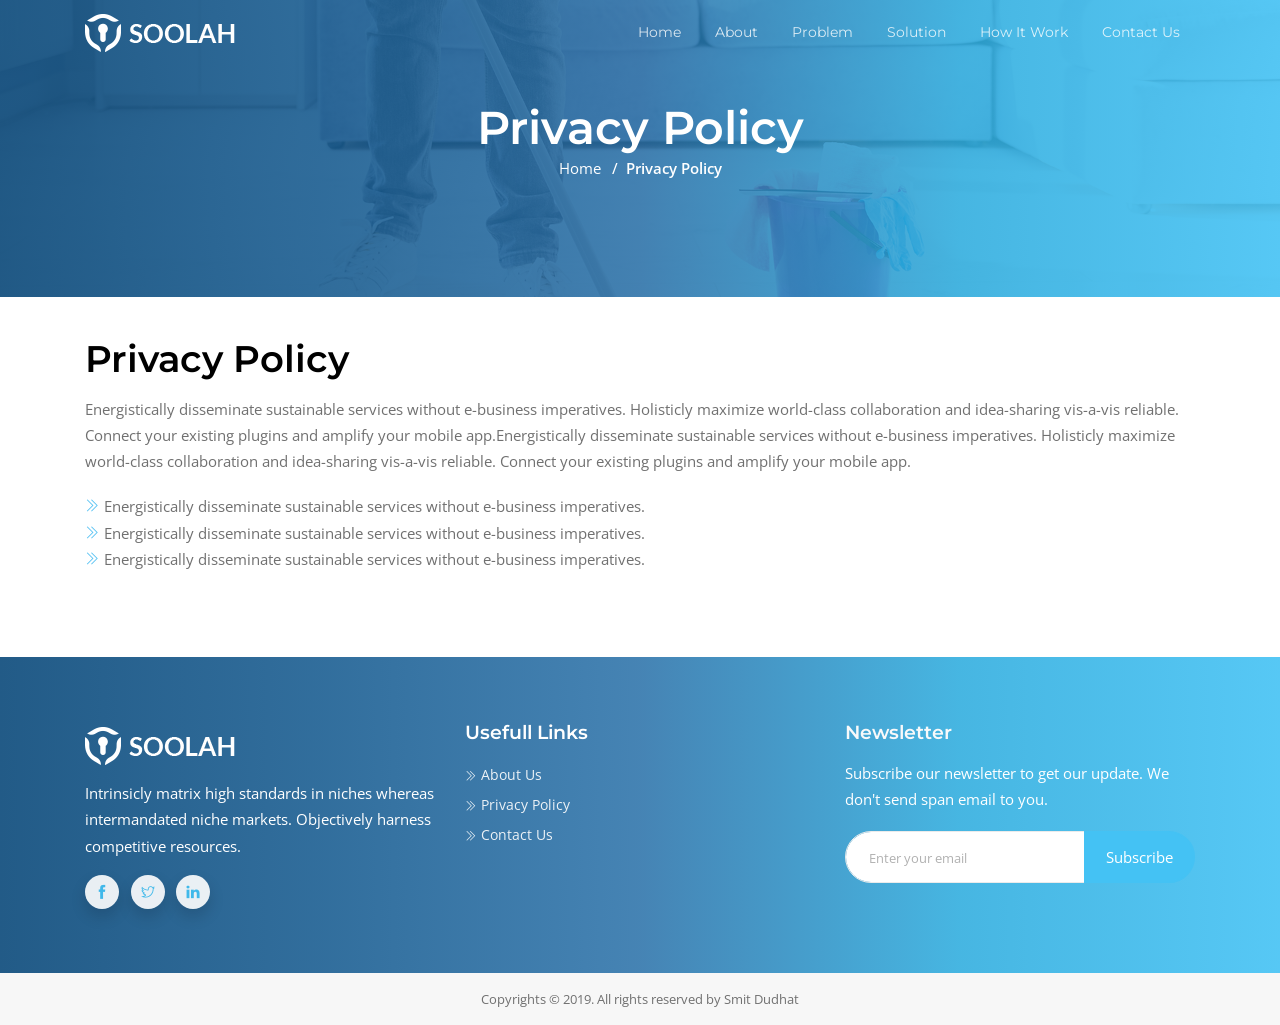
<file: privacy.html>
<!doctype html>
<html lang="en">

<head>
	<meta http-equiv="Content-Type" content="text/html; charset=UTF-8" />
	<meta charset="utf-8">
	<meta http-equiv="X-UA-Compatible" content="IE=edge">
	<meta name="viewport" content="width=device-width, initial-scale=1, shrink-to-fit=no">
	<!--title-->
	<title>Soolah</title>
	<!--favicon icon-->
	<link rel="icon" href="img/favicon.png" type="image/png" sizes="16x16">
	<!--google fonts-->
	<link href="https://fonts.googleapis.com/css?family=Montserrat:400,500,600,700%7COpen+Sans&display=swap" rel="stylesheet">
	<!--Bootstrap css-->
	<link rel="stylesheet" href="css/bootstrap.min.css">
	<!--Magnific popup css-->
	<link rel="stylesheet" href="css/magnific-popup.css">
	<!--Themify icon css-->
	<link rel="stylesheet" href="css/themify-icons.css">
	<!--animated css-->
	<link rel="stylesheet" href="css/animate.min.css">
	<!--ytplayer css-->
	<link rel="stylesheet" href="css/jquery.mb.YTPlayer.min.css">
	<!--Owl carousel css-->
	<link rel="stylesheet" href="css/owl.carousel.min.css">
	<link rel="stylesheet" href="css/owl.theme.default.min.css">
	<!--custom css-->
	<link rel="stylesheet" href="css/style.css">
	<!--responsive css-->
	<link rel="stylesheet" href="css/responsive.css">
</head>

<body>
	<!--loader start-->
	<div id="preloader">
		<div class="loader1">
			<span></span>
			<span></span>
			<span></span>
			<span></span>
			<span></span>
		</div>
	</div>
	<!--loader end-->
	<!--header section start-->
	<header class="header">
		<!--start navbar-->
		<nav class="navbar navbar-expand-lg fixed-top bg-transparent">
			<div class="container">
				<a class="navbar-brand" href="index-5.html">
					<img src="img/logo-white.png" alt="logo" class="img-fluid" />
				</a>
				<button class="navbar-toggler" type="button" data-toggle="collapse" data-target="#navbarSupportedContent" aria-controls="navbarSupportedContent" aria-expanded="false" aria-label="Toggle navigation">
					<span class="ti-menu"></span>
				</button>
				<div class="collapse navbar-collapse h-auto" id="navbarSupportedContent">
					<ul class="navbar-nav ml-auto menu">
						<li><a href="main.html" class="page-scroll">Home</a>
						</li>
						<li><a href="about.html" class="page-scroll">About</a></li>
						<li><a href="main.html#how-it-work" class="page-scroll">Problem</a></li>
						<li><a href="main.html#solution" class="page-scroll">Solution</a></li>
						<li><a href="main.html#screenshots" class="page-scroll">How It Work</a></li>
						<li><a href="contact.html" class="page-scroll">Contact Us</a></li>
					</ul>
				</div>
			</div>
		</nav>
	</header>
	<!--header section end-->
	<!--body content wrap start-->
	<div class="main">
		<!--hero section start-->
		<section id="about" class="about_page hero-section gradient-overlay" style="background: url('img/hero-bg-2.jpg')no-repeat center center / cover">
			<div class="container">
				<div class="row align-items-center justify-content-center">
					<div class="col-md-9 col-lg-7">
						<div class="page-header-content text-white text-center pt-sm-5 pt-md-5 pt-lg-0">
							<h1 class="text-white mb-0">Privacy Policy</h1>
							<div class="custom-breadcrumb">
								<ol class="breadcrumb d-inline-block bg-transparent list-inline py-0">
									<li class="list-inline-item breadcrumb-item"><a href="main.html">Home</a></li>
									<li class="list-inline-item breadcrumb-item active">Privacy Policy</li>
								</ol>
							</div>
						</div>
					</div>
				</div>
			</div>
		</section>
		<!--hero section end-->
		<!--content section-->
		<div id="privacy_policy" class="ptb-100">
			<div class="container">
				<div class="row">
					<div class="col-md-12 col-lg-12">
						<div class="section-heading mb-5 footer-nav-wrap">
							<h2>Privacy Policy</h2>
							<p>Energistically disseminate sustainable services without e-business imperatives. Holisticly maximize world-class collaboration and idea-sharing vis-a-vis reliable. Connect your existing plugins and amplify your mobile app.Energistically disseminate sustainable services without e-business imperatives. Holisticly maximize world-class collaboration and idea-sharing vis-a-vis reliable. Connect your existing plugins and amplify your mobile app.</p>
							<ul class="list-unstyled footer-nav-list mt-3">
								<li><span class="ti-angle-double-right pp_bullet"></span> Energistically disseminate sustainable services without e-business imperatives.</li>
								<li><span class="ti-angle-double-right pp_bullet"></span> Energistically disseminate sustainable services without e-business imperatives.</li>
								<li><span class="ti-angle-double-right pp_bullet"></span> Energistically disseminate sustainable services without e-business imperatives.</li>
							</ul>
						</div>
					</div>
				</div>
			</div>
		</div>
		<!--content section end-->
	</div>
	<!--body content wrap end-->
	<!--footer section start-->
	<footer class="footer-section">
		<!--footer top start-->
		<div class="footer-top gradient-bg">
			<div class="container">
				<div class="row">
					<div class="col-lg-4 col-12">
						<div class="footer-nav-wrap text-white mb-0 mb-md-4 mb-lg-0">
							<a class="d-block" href="#"><img src="img/logo-white.png" alt="footer logo" class="img-fluid mb-1"></a>
							<p>Intrinsicly matrix high standards in niches whereas intermandated niche markets. Objectively harness competitive resources.</p>
							<ul class="list-unstyled social-list mb-0">
								<li class="list-inline-item"><a href="#" class="rounded"><span class="ti-facebook white-bg color-2 shadow rounded-circle"></span></a></li>
								<li class="list-inline-item"><a href="#" class="rounded"><span class="ti-twitter white-bg color-2 shadow rounded-circle"></span></a></li>
								<li class="list-inline-item"><a href="#" class="rounded"><span class="ti-linkedin white-bg color-2 shadow rounded-circle"></span></a></li>
							</ul>
						</div>
					</div>
					<div class="col-lg-2 col-md-4 col-12">
						<div class="footer-nav-wrap text-white">
							<h5 class="text-white">Usefull Links</h5>
							<ul class="list-unstyled footer-nav-list mt-3">
								<li><a href="about.html" class="text-foot"><span class="ti-angle-double-right"></span> About Us</a></li>
								<li><a href="privacy.html" class="text-foot"><span class="ti-angle-double-right"></span> Privacy Policy</a></li>
								<li><a href="contact.html" class="text-foot"><span class="ti-angle-double-right"></span> Contact Us</a></li>
							</ul>
						</div>
					</div>
					<div class="col-lg-2 col-md-4 col-12">
					</div>
					<div class="col-lg-4 col-md-4 col-12">
						<div class="footer-nav-wrap text-white">
							<h5 class="text-light footer-head">Newsletter</h5>
							<p>Subscribe our newsletter to get our update. We don't send span email to you.</p>
							<form action="#" class="newsletter-form mt-3">
								<div class="input-group">
									<input type="email" class="form-control" id="email" placeholder="Enter your email" required="">
									<div class="input-group-append">
										<button class="btn solid-btn subscribe-btn btn-hover" type="submit">
											Subscribe
										</button>
									</div>
								</div>
							</form>
						</div>
					</div>
				</div>
			</div>
		</div>
		<!--footer top end-->
		<!--footer copyright start-->
		<div class="footer-bottom gray-light-bg py-3">
			<div class="container">
				<div class="row text-center justify-content-center">
					<div class="col-md-6 col-lg-5">
						<p class="copyright-text pb-0 mb-0">Copyrights © 2019. All rights reserved by Smit Dudhat</p>
					</div>
				</div>
			</div>
		</div>
		<!--footer copyright end-->
	</footer>
	<!--footer section end-->
	<!--bottom to top button start-->
	<button class="scroll-top scroll-to-target" data-target="html">
		<span class="ti-angle-up"></span>
	</button>
	<!--bottom to top button end-->
	<!--jQuery-->
	<script src="js/jquery-3.4.1.min.js"></script>
	<!--Popper js-->
	<script src="js/popper.min.js"></script>
	<!--Bootstrap js-->
	<script src="js/bootstrap.min.js"></script>
	<!--Magnific popup js-->
	<script src="js/jquery.magnific-popup.min.js"></script>
	<!--jquery easing js-->
	<script src="js/jquery.easing.min.js"></script>
	<!--jquery ytplayer js-->
	<script src="js/jquery.mb.YTPlayer.min.js"></script>
	<!--wow js-->
	<script src="js/wow.min.js"></script>
	<!--owl carousel js-->
	<script src="js/owl.carousel.min.js"></script>
	<!--countdown js-->
	<script src="js/jquery.countdown.min.js"></script>
	<!--custom js-->
	<script src="js/scripts.js"></script>
</body>

</html>
</file>
<file: css/themify-icons.css>
@font-face {
	font-family: 'themify';
	src:url('fonts/themify.eot');
	src:url('fonts/themify.eot') format('embedded-opentype'),
		url('fonts/themify.woff') format('woff'),
		url('fonts/themify.ttf') format('truetype'),
		url('fonts/themify.svg') format('svg');
	font-weight: normal;
	font-style: normal;
}

[class^="ti-"], [class*=" ti-"] {
	font-family: 'themify';
	speak: none;
	font-style: normal;
	font-weight: normal;
	font-variant: normal;
	text-transform: none;
	line-height: 1;

	/* Better Font Rendering =========== */
	-webkit-font-smoothing: antialiased;
	-moz-osx-font-smoothing: grayscale;
}

.ti-wand:before {
	content: "\e600";
}
.ti-volume:before {
	content: "\e601";
}
.ti-user:before {
	content: "\e602";
}
.ti-unlock:before {
	content: "\e603";
}
.ti-unlink:before {
	content: "\e604";
}
.ti-trash:before {
	content: "\e605";
}
.ti-thought:before {
	content: "\e606";
}
.ti-target:before {
	content: "\e607";
}
.ti-tag:before {
	content: "\e608";
}
.ti-tablet:before {
	content: "\e609";
}
.ti-star:before {
	content: "\e60a";
}
.ti-spray:before {
	content: "\e60b";
}
.ti-signal:before {
	content: "\e60c";
}
.ti-shopping-cart:before {
	content: "\e60d";
}
.ti-shopping-cart-full:before {
	content: "\e60e";
}
.ti-settings:before {
	content: "\e60f";
}
.ti-search:before {
	content: "\e610";
}
.ti-zoom-in:before {
	content: "\e611";
}
.ti-zoom-out:before {
	content: "\e612";
}
.ti-cut:before {
	content: "\e613";
}
.ti-ruler:before {
	content: "\e614";
}
.ti-ruler-pencil:before {
	content: "\e615";
}
.ti-ruler-alt:before {
	content: "\e616";
}
.ti-bookmark:before {
	content: "\e617";
}
.ti-bookmark-alt:before {
	content: "\e618";
}
.ti-reload:before {
	content: "\e619";
}
.ti-plus:before {
	content: "\e61a";
}
.ti-pin:before {
	content: "\e61b";
}
.ti-pencil:before {
	content: "\e61c";
}
.ti-pencil-alt:before {
	content: "\e61d";
}
.ti-paint-roller:before {
	content: "\e61e";
}
.ti-paint-bucket:before {
	content: "\e61f";
}
.ti-na:before {
	content: "\e620";
}
.ti-mobile:before {
	content: "\e621";
}
.ti-minus:before {
	content: "\e622";
}
.ti-medall:before {
	content: "\e623";
}
.ti-medall-alt:before {
	content: "\e624";
}
.ti-marker:before {
	content: "\e625";
}
.ti-marker-alt:before {
	content: "\e626";
}
.ti-arrow-up:before {
	content: "\e627";
}
.ti-arrow-right:before {
	content: "\e628";
}
.ti-arrow-left:before {
	content: "\e629";
}
.ti-arrow-down:before {
	content: "\e62a";
}
.ti-lock:before {
	content: "\e62b";
}
.ti-location-arrow:before {
	content: "\e62c";
}
.ti-link:before {
	content: "\e62d";
}
.ti-layout:before {
	content: "\e62e";
}
.ti-layers:before {
	content: "\e62f";
}
.ti-layers-alt:before {
	content: "\e630";
}
.ti-key:before {
	content: "\e631";
}
.ti-import:before {
	content: "\e632";
}
.ti-image:before {
	content: "\e633";
}
.ti-heart:before {
	content: "\e634";
}
.ti-heart-broken:before {
	content: "\e635";
}
.ti-hand-stop:before {
	content: "\e636";
}
.ti-hand-open:before {
	content: "\e637";
}
.ti-hand-drag:before {
	content: "\e638";
}
.ti-folder:before {
	content: "\e639";
}
.ti-flag:before {
	content: "\e63a";
}
.ti-flag-alt:before {
	content: "\e63b";
}
.ti-flag-alt-2:before {
	content: "\e63c";
}
.ti-eye:before {
	content: "\e63d";
}
.ti-export:before {
	content: "\e63e";
}
.ti-exchange-vertical:before {
	content: "\e63f";
}
.ti-desktop:before {
	content: "\e640";
}
.ti-cup:before {
	content: "\e641";
}
.ti-crown:before {
	content: "\e642";
}
.ti-comments:before {
	content: "\e643";
}
.ti-comment:before {
	content: "\e644";
}
.ti-comment-alt:before {
	content: "\e645";
}
.ti-close:before {
	content: "\e646";
}
.ti-clip:before {
	content: "\e647";
}
.ti-angle-up:before {
	content: "\e648";
}
.ti-angle-right:before {
	content: "\e649";
}
.ti-angle-left:before {
	content: "\e64a";
}
.ti-angle-down:before {
	content: "\e64b";
}
.ti-check:before {
	content: "\e64c";
}
.ti-check-box:before {
	content: "\e64d";
}
.ti-camera:before {
	content: "\e64e";
}
.ti-announcement:before {
	content: "\e64f";
}
.ti-brush:before {
	content: "\e650";
}
.ti-briefcase:before {
	content: "\e651";
}
.ti-bolt:before {
	content: "\e652";
}
.ti-bolt-alt:before {
	content: "\e653";
}
.ti-blackboard:before {
	content: "\e654";
}
.ti-bag:before {
	content: "\e655";
}
.ti-move:before {
	content: "\e656";
}
.ti-arrows-vertical:before {
	content: "\e657";
}
.ti-arrows-horizontal:before {
	content: "\e658";
}
.ti-fullscreen:before {
	content: "\e659";
}
.ti-arrow-top-right:before {
	content: "\e65a";
}
.ti-arrow-top-left:before {
	content: "\e65b";
}
.ti-arrow-circle-up:before {
	content: "\e65c";
}
.ti-arrow-circle-right:before {
	content: "\e65d";
}
.ti-arrow-circle-left:before {
	content: "\e65e";
}
.ti-arrow-circle-down:before {
	content: "\e65f";
}
.ti-angle-double-up:before {
	content: "\e660";
}
.ti-angle-double-right:before {
	content: "\e661";
}
.ti-angle-double-left:before {
	content: "\e662";
}
.ti-angle-double-down:before {
	content: "\e663";
}
.ti-zip:before {
	content: "\e664";
}
.ti-world:before {
	content: "\e665";
}
.ti-wheelchair:before {
	content: "\e666";
}
.ti-view-list:before {
	content: "\e667";
}
.ti-view-list-alt:before {
	content: "\e668";
}
.ti-view-grid:before {
	content: "\e669";
}
.ti-uppercase:before {
	content: "\e66a";
}
.ti-upload:before {
	content: "\e66b";
}
.ti-underline:before {
	content: "\e66c";
}
.ti-truck:before {
	content: "\e66d";
}
.ti-timer:before {
	content: "\e66e";
}
.ti-ticket:before {
	content: "\e66f";
}
.ti-thumb-up:before {
	content: "\e670";
}
.ti-thumb-down:before {
	content: "\e671";
}
.ti-text:before {
	content: "\e672";
}
.ti-stats-up:before {
	content: "\e673";
}
.ti-stats-down:before {
	content: "\e674";
}
.ti-split-v:before {
	content: "\e675";
}
.ti-split-h:before {
	content: "\e676";
}
.ti-smallcap:before {
	content: "\e677";
}
.ti-shine:before {
	content: "\e678";
}
.ti-shift-right:before {
	content: "\e679";
}
.ti-shift-left:before {
	content: "\e67a";
}
.ti-shield:before {
	content: "\e67b";
}
.ti-notepad:before {
	content: "\e67c";
}
.ti-server:before {
	content: "\e67d";
}
.ti-quote-right:before {
	content: "\e67e";
}
.ti-quote-left:before {
	content: "\e67f";
}
.ti-pulse:before {
	content: "\e680";
}
.ti-printer:before {
	content: "\e681";
}
.ti-power-off:before {
	content: "\e682";
}
.ti-plug:before {
	content: "\e683";
}
.ti-pie-chart:before {
	content: "\e684";
}
.ti-paragraph:before {
	content: "\e685";
}
.ti-panel:before {
	content: "\e686";
}
.ti-package:before {
	content: "\e687";
}
.ti-music:before {
	content: "\e688";
}
.ti-music-alt:before {
	content: "\e689";
}
.ti-mouse:before {
	content: "\e68a";
}
.ti-mouse-alt:before {
	content: "\e68b";
}
.ti-money:before {
	content: "\e68c";
}
.ti-microphone:before {
	content: "\e68d";
}
.ti-menu:before {
	content: "\e68e";
}
.ti-menu-alt:before {
	content: "\e68f";
}
.ti-map:before {
	content: "\e690";
}
.ti-map-alt:before {
	content: "\e691";
}
.ti-loop:before {
	content: "\e692";
}
.ti-location-pin:before {
	content: "\e693";
}
.ti-list:before {
	content: "\e694";
}
.ti-light-bulb:before {
	content: "\e695";
}
.ti-Italic:before {
	content: "\e696";
}
.ti-info:before {
	content: "\e697";
}
.ti-infinite:before {
	content: "\e698";
}
.ti-id-badge:before {
	content: "\e699";
}
.ti-hummer:before {
	content: "\e69a";
}
.ti-home:before {
	content: "\e69b";
}
.ti-help:before {
	content: "\e69c";
}
.ti-headphone:before {
	content: "\e69d";
}
.ti-harddrives:before {
	content: "\e69e";
}
.ti-harddrive:before {
	content: "\e69f";
}
.ti-gift:before {
	content: "\e6a0";
}
.ti-game:before {
	content: "\e6a1";
}
.ti-filter:before {
	content: "\e6a2";
}
.ti-files:before {
	content: "\e6a3";
}
.ti-file:before {
	content: "\e6a4";
}
.ti-eraser:before {
	content: "\e6a5";
}
.ti-envelope:before {
	content: "\e6a6";
}
.ti-download:before {
	content: "\e6a7";
}
.ti-direction:before {
	content: "\e6a8";
}
.ti-direction-alt:before {
	content: "\e6a9";
}
.ti-dashboard:before {
	content: "\e6aa";
}
.ti-control-stop:before {
	content: "\e6ab";
}
.ti-control-shuffle:before {
	content: "\e6ac";
}
.ti-control-play:before {
	content: "\e6ad";
}
.ti-control-pause:before {
	content: "\e6ae";
}
.ti-control-forward:before {
	content: "\e6af";
}
.ti-control-backward:before {
	content: "\e6b0";
}
.ti-cloud:before {
	content: "\e6b1";
}
.ti-cloud-up:before {
	content: "\e6b2";
}
.ti-cloud-down:before {
	content: "\e6b3";
}
.ti-clipboard:before {
	content: "\e6b4";
}
.ti-car:before {
	content: "\e6b5";
}
.ti-calendar:before {
	content: "\e6b6";
}
.ti-book:before {
	content: "\e6b7";
}
.ti-bell:before {
	content: "\e6b8";
}
.ti-basketball:before {
	content: "\e6b9";
}
.ti-bar-chart:before {
	content: "\e6ba";
}
.ti-bar-chart-alt:before {
	content: "\e6bb";
}
.ti-back-right:before {
	content: "\e6bc";
}
.ti-back-left:before {
	content: "\e6bd";
}
.ti-arrows-corner:before {
	content: "\e6be";
}
.ti-archive:before {
	content: "\e6bf";
}
.ti-anchor:before {
	content: "\e6c0";
}
.ti-align-right:before {
	content: "\e6c1";
}
.ti-align-left:before {
	content: "\e6c2";
}
.ti-align-justify:before {
	content: "\e6c3";
}
.ti-align-center:before {
	content: "\e6c4";
}
.ti-alert:before {
	content: "\e6c5";
}
.ti-alarm-clock:before {
	content: "\e6c6";
}
.ti-agenda:before {
	content: "\e6c7";
}
.ti-write:before {
	content: "\e6c8";
}
.ti-window:before {
	content: "\e6c9";
}
.ti-widgetized:before {
	content: "\e6ca";
}
.ti-widget:before {
	content: "\e6cb";
}
.ti-widget-alt:before {
	content: "\e6cc";
}
.ti-wallet:before {
	content: "\e6cd";
}
.ti-video-clapper:before {
	content: "\e6ce";
}
.ti-video-camera:before {
	content: "\e6cf";
}
.ti-vector:before {
	content: "\e6d0";
}
.ti-themify-logo:before {
	content: "\e6d1";
}
.ti-themify-favicon:before {
	content: "\e6d2";
}
.ti-themify-favicon-alt:before {
	content: "\e6d3";
}
.ti-support:before {
	content: "\e6d4";
}
.ti-stamp:before {
	content: "\e6d5";
}
.ti-split-v-alt:before {
	content: "\e6d6";
}
.ti-slice:before {
	content: "\e6d7";
}
.ti-shortcode:before {
	content: "\e6d8";
}
.ti-shift-right-alt:before {
	content: "\e6d9";
}
.ti-shift-left-alt:before {
	content: "\e6da";
}
.ti-ruler-alt-2:before {
	content: "\e6db";
}
.ti-receipt:before {
	content: "\e6dc";
}
.ti-pin2:before {
	content: "\e6dd";
}
.ti-pin-alt:before {
	content: "\e6de";
}
.ti-pencil-alt2:before {
	content: "\e6df";
}
.ti-palette:before {
	content: "\e6e0";
}
.ti-more:before {
	content: "\e6e1";
}
.ti-more-alt:before {
	content: "\e6e2";
}
.ti-microphone-alt:before {
	content: "\e6e3";
}
.ti-magnet:before {
	content: "\e6e4";
}
.ti-line-double:before {
	content: "\e6e5";
}
.ti-line-dotted:before {
	content: "\e6e6";
}
.ti-line-dashed:before {
	content: "\e6e7";
}
.ti-layout-width-full:before {
	content: "\e6e8";
}
.ti-layout-width-default:before {
	content: "\e6e9";
}
.ti-layout-width-default-alt:before {
	content: "\e6ea";
}
.ti-layout-tab:before {
	content: "\e6eb";
}
.ti-layout-tab-window:before {
	content: "\e6ec";
}
.ti-layout-tab-v:before {
	content: "\e6ed";
}
.ti-layout-tab-min:before {
	content: "\e6ee";
}
.ti-layout-slider:before {
	content: "\e6ef";
}
.ti-layout-slider-alt:before {
	content: "\e6f0";
}
.ti-layout-sidebar-right:before {
	content: "\e6f1";
}
.ti-layout-sidebar-none:before {
	content: "\e6f2";
}
.ti-layout-sidebar-left:before {
	content: "\e6f3";
}
.ti-layout-placeholder:before {
	content: "\e6f4";
}
.ti-layout-menu:before {
	content: "\e6f5";
}
.ti-layout-menu-v:before {
	content: "\e6f6";
}
.ti-layout-menu-separated:before {
	content: "\e6f7";
}
.ti-layout-menu-full:before {
	content: "\e6f8";
}
.ti-layout-media-right-alt:before {
	content: "\e6f9";
}
.ti-layout-media-right:before {
	content: "\e6fa";
}
.ti-layout-media-overlay:before {
	content: "\e6fb";
}
.ti-layout-media-overlay-alt:before {
	content: "\e6fc";
}
.ti-layout-media-overlay-alt-2:before {
	content: "\e6fd";
}
.ti-layout-media-left-alt:before {
	content: "\e6fe";
}
.ti-layout-media-left:before {
	content: "\e6ff";
}
.ti-layout-media-center-alt:before {
	content: "\e700";
}
.ti-layout-media-center:before {
	content: "\e701";
}
.ti-layout-list-thumb:before {
	content: "\e702";
}
.ti-layout-list-thumb-alt:before {
	content: "\e703";
}
.ti-layout-list-post:before {
	content: "\e704";
}
.ti-layout-list-large-image:before {
	content: "\e705";
}
.ti-layout-line-solid:before {
	content: "\e706";
}
.ti-layout-grid4:before {
	content: "\e707";
}
.ti-layout-grid3:before {
	content: "\e708";
}
.ti-layout-grid2:before {
	content: "\e709";
}
.ti-layout-grid2-thumb:before {
	content: "\e70a";
}
.ti-layout-cta-right:before {
	content: "\e70b";
}
.ti-layout-cta-left:before {
	content: "\e70c";
}
.ti-layout-cta-center:before {
	content: "\e70d";
}
.ti-layout-cta-btn-right:before {
	content: "\e70e";
}
.ti-layout-cta-btn-left:before {
	content: "\e70f";
}
.ti-layout-column4:before {
	content: "\e710";
}
.ti-layout-column3:before {
	content: "\e711";
}
.ti-layout-column2:before {
	content: "\e712";
}
.ti-layout-accordion-separated:before {
	content: "\e713";
}
.ti-layout-accordion-merged:before {
	content: "\e714";
}
.ti-layout-accordion-list:before {
	content: "\e715";
}
.ti-ink-pen:before {
	content: "\e716";
}
.ti-info-alt:before {
	content: "\e717";
}
.ti-help-alt:before {
	content: "\e718";
}
.ti-headphone-alt:before {
	content: "\e719";
}
.ti-hand-point-up:before {
	content: "\e71a";
}
.ti-hand-point-right:before {
	content: "\e71b";
}
.ti-hand-point-left:before {
	content: "\e71c";
}
.ti-hand-point-down:before {
	content: "\e71d";
}
.ti-gallery:before {
	content: "\e71e";
}
.ti-face-smile:before {
	content: "\e71f";
}
.ti-face-sad:before {
	content: "\e720";
}
.ti-credit-card:before {
	content: "\e721";
}
.ti-control-skip-forward:before {
	content: "\e722";
}
.ti-control-skip-backward:before {
	content: "\e723";
}
.ti-control-record:before {
	content: "\e724";
}
.ti-control-eject:before {
	content: "\e725";
}
.ti-comments-smiley:before {
	content: "\e726";
}
.ti-brush-alt:before {
	content: "\e727";
}
.ti-youtube:before {
	content: "\e728";
}
.ti-vimeo:before {
	content: "\e729";
}
.ti-twitter:before {
	content: "\e72a";
}
.ti-time:before {
	content: "\e72b";
}
.ti-tumblr:before {
	content: "\e72c";
}
.ti-skype:before {
	content: "\e72d";
}
.ti-share:before {
	content: "\e72e";
}
.ti-share-alt:before {
	content: "\e72f";
}
.ti-rocket:before {
	content: "\e730";
}
.ti-pinterest:before {
	content: "\e731";
}
.ti-new-window:before {
	content: "\e732";
}
.ti-microsoft:before {
	content: "\e733";
}
.ti-list-ol:before {
	content: "\e734";
}
.ti-linkedin:before {
	content: "\e735";
}
.ti-layout-sidebar-2:before {
	content: "\e736";
}
.ti-layout-grid4-alt:before {
	content: "\e737";
}
.ti-layout-grid3-alt:before {
	content: "\e738";
}
.ti-layout-grid2-alt:before {
	content: "\e739";
}
.ti-layout-column4-alt:before {
	content: "\e73a";
}
.ti-layout-column3-alt:before {
	content: "\e73b";
}
.ti-layout-column2-alt:before {
	content: "\e73c";
}
.ti-instagram:before {
	content: "\e73d";
}
.ti-google:before {
	content: "\e73e";
}
.ti-github:before {
	content: "\e73f";
}
.ti-flickr:before {
	content: "\e740";
}
.ti-facebook:before {
	content: "\e741";
}
.ti-dropbox:before {
	content: "\e742";
}
.ti-dribbble:before {
	content: "\e743";
}
.ti-apple:before {
	content: "\e744";
}
.ti-android:before {
	content: "\e745";
}
.ti-save:before {
	content: "\e746";
}
.ti-save-alt:before {
	content: "\e747";
}
.ti-yahoo:before {
	content: "\e748";
}
.ti-wordpress:before {
	content: "\e749";
}
.ti-vimeo-alt:before {
	content: "\e74a";
}
.ti-twitter-alt:before {
	content: "\e74b";
}
.ti-tumblr-alt:before {
	content: "\e74c";
}
.ti-trello:before {
	content: "\e74d";
}
.ti-stack-overflow:before {
	content: "\e74e";
}
.ti-soundcloud:before {
	content: "\e74f";
}
.ti-sharethis:before {
	content: "\e750";
}
.ti-sharethis-alt:before {
	content: "\e751";
}
.ti-reddit:before {
	content: "\e752";
}
.ti-pinterest-alt:before {
	content: "\e753";
}
.ti-microsoft-alt:before {
	content: "\e754";
}
.ti-linux:before {
	content: "\e755";
}
.ti-jsfiddle:before {
	content: "\e756";
}
.ti-joomla:before {
	content: "\e757";
}
.ti-html5:before {
	content: "\e758";
}
.ti-flickr-alt:before {
	content: "\e759";
}
.ti-email:before {
	content: "\e75a";
}
.ti-drupal:before {
	content: "\e75b";
}
.ti-dropbox-alt:before {
	content: "\e75c";
}
.ti-css3:before {
	content: "\e75d";
}
.ti-rss:before {
	content: "\e75e";
}
.ti-rss-alt:before {
	content: "\e75f";
}
</file>
<file: css/style.css>
/*================
 Template Name: AppBeats App Landing Page Template
 Description: AppBeats is app and product landing page template.
 Version: 1.0
 Author: https://themeforest.net/user/themetags
=======================*/

/*TABLE OF CONTENTS*/
/*=====================
01. RESET CSS
02. BASE TYPOGRAPHY
03. PRE DEFINE CLASS CSS
04. HEADER CSS
05. HERO SECTION CSS
06. PROMO SECTION CSS
07. FEATURE SECTION CSS
08. HOW IT WORK
09. TESTIMONIAL CSS
10. PRICING CSS
11. FAQ CSS
12. FOOTER CSS
13. BACK TO TOP CSS
14. PRELOADER CSS
=======================*/


/* -----------------------------------------
			   01. RESET CSS
-------------------------------------------- */

/* http://meyerweb.com/eric/tools/css/reset/
   v2.0 | 20110126
   License: none (public domain)
*/

html,
body,
div,
span,
applet,
object,
iframe,
h1,
h2,
h3,
h4,
h5,
h6,
p,
blockquote,
pre,
a,
abbr,
acronym,
address,
big,
cite,
code,
del,
dfn,
em,
img,
ins,
kbd,
q,
s,
samp,
small,
strike,
strong,
sub,
sup,
tt,
var,
b,
u,
i,
center,
dl,
dt,
dd,
ol,
ul,
li,
fieldset,
form,
label,
legend,
table,
caption,
tbody,
tfoot,
thead,
tr,
th,
td,
article,
aside,
canvas,
details,
embed,
figure,
figcaption,
footer,
header,
hgroup,
menu,
nav,
output,
ruby,
section,
summary,
time,
mark,
audio,
video {
	margin: 0;
	padding: 0;
	border: 0;
	font-size: 100%;
	font: inherit;
	vertical-align: baseline;
}

/* HTML5 display-role reset for older browsers */
article,
aside,
details,
figcaption,
figure,
footer,
header,
hgroup,
menu,
nav,
section {
	display: block;
}

body {
	line-height: 1;
}

ol,
ul {
	list-style: none;
}

blockquote,
q {
	quotes: none;
}

blockquote:before,
blockquote:after,
q:before,
q:after {
	content: '';
	content: none;
}

table {
	border-collapse: collapse;
	border-spacing: 0;
}

html {
	overflow-y: scroll;
	font-size: 15px;
}

/* -----------------------------------------
           02. BASE TYPOGRAPHY
-------------------------------------------- */

body,
h1,
.h1,
h2,
.h2,
h3,
.h3,
h4,
.h4,
h5,
.h5,
h6,
.h6,
p,
.navbar,
.brand,
.btn,
.btn-simple,
a,
.td-name,
td {
	-moz-osx-font-smoothing: grayscale;
	-webkit-font-smoothing: antialiased;
}

body {
	background-color: #ffffff;
	font-family: 'Open Sans', sans-serif;
	font-size: 1rem;
	color: #707070;
	font-weight: 400;
	line-height: 1.75;
}

p:not(:last-child) {
	margin-bottom: 1.25em;
}

h1,
h2,
h3,
h4,
h5 {
	margin: 0 0 1rem;
	font-family: 'Montserrat', sans-serif;
	font-weight: 600;
	line-height: 1.21;
	color: initial;
}

h1 {
	margin-top: 0;
	font-size: 3.052em;
}

h2 {
	font-size: 2.441em;
}

h3 {
	font-size: 1.953em;
}

h4 {
	font-size: 1.563em;
}

h5 {
	font-size: 1.25em;
}

small,
.text_small {
	font-size: 0.8em;
}

strong,
b {
	font-weight: 500;
	font-family: 'Montserrat', sans-serif;
}

.badge {
	display: inline;
	padding: .25rem .5rem;
	font-size: 80%;
	font-weight: 700;
	font-family: 'Montserrat', sans-serif;
	line-height: 1;
	text-align: center;
	white-space: nowrap;
	vertical-align: baseline;
	border-radius: .375rem;
	transition: color .15s ease-in-out, background-color .15s ease-in-out, border-color .15s ease-in-out, box-shadow .15s ease-in-out;
}

.badge-pill {
	padding-right: .875em;
	padding-left: .875em;
	border-radius: 50rem;
}

/*========================================
        03. PRE DEFINE CLASS CSS
==========================================*/
.ptb-100 {
	padding: 40px 0;
}

.pt-100 {
	padding-top: 100px;
}

.pt-150 {
	padding-top: 150px;
}

.pb-100 {
	padding-bottom: 100px;
}

.mt--120 {
	margin-top: -150px !important;
}

.gray-light-bg {
	background: #f7f7f7;
}

.primary-bg {
	background: #3264f5;
}

.secondary-bg {
	background: #44c2f4;
}

.color-primary {
	color: #3264f5;
}

.color-secondary {
	color: #44c2f4
}

.gradient-bg {
	background-image: linear-gradient(to left, rgba(68, 194, 244, 0.90), rgba(45, 172, 222, 0.88), rgba(37, 110, 167, .85), rgba(21, 90, 143, .88), rgba(10, 73, 122, .90)) !important;
}

.white-bg {
	background: #ffffff;
}

a {
	color: #44c2f4;
}

a:hover {
	color: #2599c7;
	text-decoration: none;
}

.color-1 {
	color: #ff164e;
	fill: #ff164e;
}

.color-1-bg {
	background: rgba(255, 22, 78, 0.15);
}

.color-2 {
	color: #9123ff;
	fill: #9123ff;
}

.color-2-bg {
	background: rgba(145, 35, 255, 0.15);
}

.color-3 {
	color: #3413f7;
	fill: #3413f7;
}

.color-3-bg {
	background: rgba(52, 19, 247, 0.15);
}

.color-4,
.ratting-color {
	color: #ff7c3f;
}

.color-4-bg {
	background: rgba(255, 124, 63, 0.15);
}

.color-5,
.success-color {
	color: #2ebf6d;
}

.color-5-bg {
	background: rgba(46, 191, 109, 0.15);
}

.color-6 {
	color: #f25c7f;
}

.color-6-bg {
	background: rgba(242, 92, 127, 0.15);
}



.animated-btn {
	transition: all .25s ease-in-out;
}

.animated-btn:hover {
	transform: scale(1) translateY(-4px) translateZ(20px);
}

.outline-btn,
.solid-btn,
.primary-solid-btn {
	padding: 10px 25px;
	font-family: 'Open Sans', sans-serif
}

.primary-solid-btn {
	border-color: #3264f5;
	background: #3264f5;
	color: #ffffff;
}

.primary-solid-btn:hover {
	background: transparent;
	color: #202877;
	border-color: #202877;
}

.solid-btn {
	color: #fff;
	background: #44c2f4;
	border: 2px solid #44c2f4;
	border-radius: 30px;
}

.solid-btn:hover {
	background: transparent;
	color: #44c2f4;
	-webkit-box-shadow: none;
	box-shadow: none;
}

.outline-btn {
	border-radius: 30px;
	color: #44c2f4;
	display: inline-block;
	border: 2px solid #44c2f4;
}

.outline-btn:hover {
	color: #fff;
	background: #44c2f4;
}

.primary-bg h1,
.primary-bg p {
	color: #fff;
}

.solid-white-btn,
.outline-white-btn {
	padding: 12px 30px;
	font-family: 'Montserrat', sans-serif;
	font-weight: 700;
}

.solid-white-btn {
	background: #ffffff;
	border-color: #ffffff;
	color: #44c2f4;
	border-radius: 30px;
}

.solid-white-btn:hover {
	background: transparent;
	color: #ffffff;
}

.outline-white-btn {
	border-radius: 30px;
	color: #ffffff;
	border-color: #ffffff;
}

.outline-white-btn:hover {
	background: #ffffff;
	color: #44c2f4;
}

/*icon size*/
.icon-sm {
	font-size: 25px;
	line-height: 25px;
}

.icon-md {
	font-size: 40px;
	line-height: 40px;
}

.icon-lg {
	font-size: 50px;
	line-height: 50px;
}


/*form field css*/
.form-control {
	border-color: #ebebeb;
	padding: .75rem 0.85rem;
	height: calc(2.56em + .75rem + 2px);
}

.form-control:focus {
	outline: none;
	box-shadow: none;
}

input[type]::-webkit-input-placeholder,
textarea::-webkit-input-placeholder,
select::-webkit-input-placeholder,
select.form-control.has-value {
	color: #b1b1b1 !important;
	font-size: 13px;
}

input[type]:-moz-placeholder,
textarea:-moz-placeholder,
select:-moz-placeholder,
select.form-control.has-value {
	/* Firefox 18- */
	color: #b1b1b1;
	font-size: 13px;
}

input[type]::-moz-placeholder,
textarea::-moz-placeholder,
select::-moz-placeholder,
select.form-control.has-value {
	/* Firefox 19+ */
	color: #b1b1b1;
	font-size: 13px;
}

input[type]:-ms-input-placeholder,
textarea:-ms-input-placeholder,
select:-ms-input-placeholder,
select.form-control.has-value {
	color: #b1b1b1;
	font-size: 13px;
}

.section-heading h2 span {
	font-weight: 400;
	font-size: 2rem;
}

.z-index {
	z-index: 9;
}

/*=========================================
            04. HEADER CSS
============================================*/
.affix {
	background-color: #202877;
	-webkit-transition: padding 0.2s ease-out;
	-moz-transition: padding 0.2s ease-out;
	-o-transition: padding 0.2s ease-out;
	transition: padding 0.2s ease-out;
}

.white-bg.affix,
.custom-nav.affix {
	background: #ffffff;
	border-bottom: 1px solid #ebebeb;
}

.white-bg.affix ul li a {
	color: #081d43 !important;
	opacity: 0.8;
}

.white-bg.custom-nav ul li a:hover {
	opacity: 1;
}

.bg-transparent ul li a:hover,
.white-bg.affix ul li a:hover {
	opacity: 1;
}

.bg-transparent.affix {
	background-image: linear-gradient(to left, rgba(68, 194, 244, 0.90), rgba(45, 172, 222, 0.88), rgba(37, 110, 167, .85), rgba(21, 90, 143, .88), rgba(10, 73, 122, .90)) !important;
}

.navbar-toggler {
	color: #ffffff;
}


/*main menu new style*/
.header nav.navbar {
	padding: 0 1rem;
	transition: all .3s ease-in-out;
}

.navbar-brand {
	font-size: inherit;
	height: auto;
	margin-bottom: -8px;
}

.menu {
	display: block;
}

.menu li {
	display: inline-block;
	position: relative;
}

.menu li:first-child {
	margin-left: 0;
}

.menu li a {
	font-size: 14px;
	font-family: 'Montserrat', sans-serif;
	text-decoration: none;
	padding: 20px 15px;
	display: block;
	transition: all 0.3s ease-in-out 0s;
	color: #ffffff;
	opacity: 0.8;
}

.menu li a:hover,
.menu li:hover > a {
	opacity: 1;
}

.menu li a.active {
	color: #ffffff;
	font-weight: 600;
}

.menu ul {
	visibility: hidden;
	opacity: 0;
	margin: 0;
	padding: 0;
	width: 200px;
	position: absolute;
	left: 0;
	background: #fff;
	z-index: 9;
	border-radius: 4px;
	transform: translate(0, 20px);
	transition: all 0.3s ease-out;
	-webkit-box-shadow: 0 4px 10px rgba(0, 0, 0, .15);
	box-shadow: 0 4px 10px rgba(0, 0, 0, .15);
}

.menu ul.sub-menu li {
	border-bottom: 1px solid #ebebeb;
}

.menu ul.sub-menu li:last-child {
	border-bottom: 0;
}

.menu ul:after {
	bottom: 100%;
	left: 35px;
	content: " ";
	height: 0;
	width: 0;
	position: absolute;
	pointer-events: none;
	border-color: rgba(255, 255, 255, 0);
	border: solid transparent;
	border-bottom-color: #fff;
	border-width: 8px;
	margin-left: -8px;
}

.menu li a.dropdown-toggle::after {
	position: relative;
	left: 2px;
	vertical-align: middle;
}


.menu ul li {
	display: block;
	float: none;
	background: none;
	margin: 0;
	padding: 0;
}

.menu ul li a {
	text-transform: inherit;
	font-size: 13px;
	display: block;
	color: #424141;
	padding: 8px 15px;
	font-family: 'Montserrat', sans-serif;
}

.menu ul li a:hover,
.menu ul li:hover > a {
	color: #ffffff;
	background: #44c2f4;
}

.menu ul.sub-menu li:first-child a:hover,
.menu ul.sub-menu li:last-child ul li:first-child a:hover {
	border-radius: 4px 4px 0 0;
}

.menu ul.sub-menu li:last-child a:hover,
.menu ul.sub-menu li:last-child ul li:last-child a:hover {
	border-radius: 0 0 4px 4px;
}

.menu ul.sub-menu li:last-child ul li a:hover {
	border-radius: 0;
}

.menu li:hover > ul {
	visibility: visible;
	opacity: 1;
	transform: translate(0, 0);
}

.menu ul ul {
	left: 200px;
	top: 0;
	visibility: hidden;
	opacity: 0;
	transform: translate(20px, 20px);
	transition: all 0.2s ease-out;
}

.menu ul.sub-menu ul:after {
	left: -8px;
	top: 10px;
	content: " ";
	height: 0;
	width: 0;
	position: absolute;
	pointer-events: none;
	border-color: rgba(255, 255, 255, 0);
	border: solid transparent;
	border-right-color: #fff;
	border-width: 8px;
}

.menu li > ul ul:hover {
	visibility: visible;
	opacity: 1;
	transform: translate(0, 0);
}

.responsive-menu {
	display: none;
	width: 100%;
	padding: 20px 15px;
	background: #374147;
	color: #fff;
	text-transform: uppercase;
	font-weight: 600;
}

.responsive-menu:hover {
	background: #374147;
	color: #fff;
	text-decoration: none;
}

@media (min-width: 320px) and (max-width: 992px) {
	.navbar {
		background-image: linear-gradient(to left, #3264f5, #305be4, #3b4fe2, #4740de, #7202bb) !important;
		padding: .85rem 1rem !important;
	}

	.menu li {
		display: block;
	}

	.white-bg.affix,
	.custom-nav.affix,
	.navbar.white-bg {
		background: #ffffff !important;
		border-bottom: 1px solid #ebebeb;
	}

	.white-bg.custom-nav ul li a,
	.custom-nav ul li a {
		color: #081d43 !important;
	}

	.white-bg.navbar .navbar-toggler span {
		color: #202877;
	}

	.ptb-100 {
		padding: 55px 0;
	}

	.pt-100 {
		padding-top: 55px;
	}

	.pb-100 {
		padding-bottom: 55px;
	}
}

@media (min-width: 992px) {
	.navbar {
		border-bottom: 1px solid rgba(0, 0, 0, 0);
		background: transparent;
		-o-transition: border-bottom .3s ease-in-out, background .3s ease-in-out, padding .3s ease-in-out;
		-webkit-transition: border-bottom .3s ease-in-out, background .3s ease-in-out, padding .3s ease-in-out;
		-moz-transition: border-bottom .3s ease-in-out, background .3s ease-in-out, padding .3s ease-in-out;
		transition: border-bottom .3s ease-in-out, background .3s ease-in-out, padding .3s ease-in-out;
		-webkit-backface-visibility: hidden;
	}
}

@media (min-width: 768px) and (max-width: 979px) {
	.mainWrap {
		width: 768px;
	}

	.menu ul {
		top: 37px;
	}

	.menu li a {
		padding: 8px 15px;
	}

	a.homer {
		background: #374147;
	}
}

@media (max-width: 767px) {
	.responsive-menu {
		display: block;
	}

	.header nav.navbar {
		padding: 0.5rem 1rem;
	}

	.mainWrap {
		width: auto;
		padding: 50px 20px;
	}

	nav {
		margin: 0;
		background: none;
	}

	.menu li {
		display: block;
		margin: 0;
	}

	.menu li a {
		padding: 8px 15px;
	}

	.menu li a:hover,
	.menu li:hover > a {
		background: #3264f5;
		color: #fff;
	}

	.menu ul {
		visibility: hidden;
		opacity: 0;
		top: 0;
		left: 0;
		width: 100%;
		transform: initial;
	}

	.menu li:hover > ul {
		visibility: visible;
		opacity: 1;
		position: relative;
		transform: initial;
	}

	.menu ul ul {
		left: 0;
		transform: initial;
	}

	.menu li > ul ul:hover {
		transform: initial;
	}
}


/*==================================
       05. HERO SECTION CSS
========================================*/
.hero-equal-height {
	position: relative;
	min-height: 660px;
	-js-display: flex;
	display: -webkit-box;
	display: -ms-flexbox;
	display: flex;
	-webkit-box-orient: vertical;
	-webkit-box-direction: normal;
	-ms-flex-direction: column;
	flex-direction: column;
	-webkit-box-pack: center;
	-ms-flex-pack: center;
	justify-content: center;
	height: 100%;
	width: 100%;
}

.hero-section-1 {
	position: relative;
	min-height: 745px;
	width: 100%;
	display: block;
	overflow: hidden;
}

.section-shape-wrap {
	position: absolute;
	top: 0;
	left: 0;
	right: 0;
	bottom: 0;
	background: #3264f5;
	background: linear-gradient(90deg, #3264f5, #7202bb);
	overflow: hidden;
	clip-path: polygon(0 0, 100% 0, 100% 50%, 0 100%);
}

.section-shape-wrap .circle {
	position: absolute;
	border-radius: 50%;
	right: -500px;
}

.section-shape-wrap .circle.circle-3 {
	width: 2250px;
	height: 2250px;
	background-color: rgba(54, 16, 224, .1);
	top: -300px;
}

.section-shape-wrap .circle.circle-2 {
	width: 1750px;
	height: 1750px;
	background-color: rgba(189, 16, 224, .05);
	top: -100px;
}

.section-shape-wrap .circle.circle-1 {
	width: 1400px;
	height: 1400px;
	background-color: rgba(24, 16, 224, .2);
	top: 70px;
}

.hero-content-left .headline {
	display: inline-block;
	background-color: rgba(255, 255, 255, .1);
	color: #FFF;
	border-radius: 30px;
	padding: 5px 20px 5px 10px;
	font-size: 12px;
	line-height: 24px;
	margin-bottom: 25px;
	font-weight: 600;
	font-family: 'Montserrat', sans-serif;
	letter-spacing: .5px;
	transition: all 0.3s ease-out;
}

.headline:hover {
	background-color: rgba(0, 0, 0, 0.19);
}

.bottom-img-absolute img {
	width: 100%;
	display: block;
	bottom: -2px;
	position: relative;
}


.gradient-overlay {
	position: relative;
	width: 100%;
}

.gradient-overlay:before {
	position: absolute;
	content: '';
	background-image: linear-gradient(to left, rgba(68, 194, 244, 0.90), rgba(45, 172, 222, 0.88), rgba(37, 110, 167, .85), rgba(21, 90, 143, .88), rgba(10, 73, 122, .90));
	width: 100%;
	height: 100%;
	top: 0;
	left: 0;
}


/*hero section 2*/
.divider {
	position: relative;
	width: 100%;
	display: block;
}

.divider img {
	position: absolute;
	left: 0;
	right: 0;
	height: 6vw;
}

.shave-wrap .top-1 {
	position: absolute;
	z-index: 0;
	max-width: 275px;
	max-height: 80%;
	top: 0;
	left: 0;
	transition: all 400ms ease-in 0s;
}

.shave-wrap .top-2 {
	position: absolute;
	z-index: 0;
	max-width: 600px;
	max-height: 80%;
	top: 0;
	right: 0;
	transition: all 400ms ease-in 0s;
}

.shave-wrap .top-3 {
	position: absolute;
	z-index: 0;
	max-width: 100%;
	max-height: 80%;
	bottom: 0;
	right: 0;
	display: none;
	transition: all 400ms ease-in 0s;
}

.shave-wrap .bottom-1 {
	position: absolute;
	z-index: 0;
	max-width: 200px;
	max-height: 80%;
	bottom: 0;
	left: 0;
	transition: all 400ms ease-in 0s;
}

.shave-wrap .bottom-2 {
	position: absolute;
	z-index: 0;
	max-width: 100%;
	max-height: 80%;
	bottom: 0;
	left: 0;
	display: none;
	transition: all 400ms ease-in 0s;
}

.video-app-wrap {
	box-sizing: border-box;
	min-height: 1px;
	left: auto;
	flex-wrap: wrap;
	-webkit-box-align: center;
	align-items: center;
	z-index: 5;
	justify-items: flex-end;
	position: absolute;
	right: 8%;
	max-width: 350px;
	flex: 0 0 38%;
	top: -70px;
}

@media (min-width: 320px) and (max-width: 768px) {
	.video-app-wrap {
		top: 0;
	}
}

@media (min-width: 767px) and (max-width: 991px) {
	.video-app-wrap {
		top: 20px;
	}
}

.iphone-mask {
	z-index: 10;
	object-fit: cover;
	display: flex;
	flex-direction: row;
	-webkit-box-pack: center;
	justify-content: center;
	position: relative;
	width: 100%;
	overflow: hidden;
}

.mask-img {
	object-fit: cover;
	height: 100%;
	width: 100%;
	z-index: 10;
	transition: all 400ms ease-in 0s;
}

.video-wrap {
	vertical-align: baseline;
	position: absolute;
	height: 100%;
	box-sizing: border-box;
	top: -2px;
	font: inherit;
	padding: 18px;
	overflow: hidden;
}


.video-wrap video {
	transform-style: preserve-3d;
	text-align: center;
	height: 100%;
	max-width: 100%;
	margin: 0 auto;
	background: white;
	border-radius: 10px;
}



@media (max-width: 900px) {
	.video-app-wrap {
		position: inherit;
		right: auto;
	}

}

/*hero section 3*/

.shape-bottom img.bottom-shape {
	position: absolute;
	left: 0;
	right: 0;
	bottom: -2px;
	z-index: 1;
	width: 100%;
	margin: 0 auto;
}

/*hero section 5*/
.hero-section-5 {
	position: relative;
	overflow: hidden;
	width: 100%;
	height: 100%;
}

.dashboard-right-img img {
	position: absolute;
	left: 55%;
	bottom: 0;
	z-index: 1;
	overflow: visible;
	width: 750px;
	border-radius: 20px;
}

.white-section-slanted {
	position: static;
	z-index: -2;
	background-color: #fff;
	-webkit-transform: skew(0deg, -10deg) translate(0, -50px);
	-ms-transform: skew(0deg, -10deg) translate(0, -50px);
	transform: skew(0deg, -10deg) translate(0, -50px);
}

.container-slanted {
	-webkit-transform: skew(0deg, 10deg);
	-ms-transform: skew(0deg, 10deg);
	transform: skew(0deg, 10deg);
	text-align: left;
}

/*=========================================
          07. FEATURE SECTION CSS
==========================================*/
* .feature-tab li a.nav-link {
	margin: 0 15px;
	border: 0;
	font-family: 'Montserrat', sans-serif;
	font-weight: 600;
	color: #333333;
}

.feature-tab li a.nav-link img {
	width: 30px;
	height: 30px;
}

.feature-tab li a.nav-link,
.feature-tab li a.nav-link.active {
	padding: 10px 0;
	border-bottom: 2px solid #c4c4c4;
}

.feature-tab li a.nav-link.active {
	border-color: #6730e3;
	color: #6730e3;
	background: transparent;
}

.tab-content-wrap a {
	text-decoration: none;
}


/*======================================
    06. PROMO SECTION CSS
==================================*/

.new-single-promo {
	transition: all 0.2s ease-out;
	box-shadow: 0 3px 20px 0 rgba(0, 0, 0, 0.1);
	border-top: 4px solid;
}

.new-single-promo:hover {
	transform: translateY(-10px);
	box-shadow: 0 1rem 3rem rgba(31, 45, 61, .12) !important;
}

.promo-content-wrap span {
	font-size: 10px;
	letter-spacing: 0.5px;
}


.border-color-1 {
	border-color: #960ab7;
}

.border-color-2 {
	border-color: #44c2f4;
}

.border-color-3 {
	border-color: #3264f5;
}

.border-color-4 {
	border-color: #ffbf43;
}

.border-color-5 {
	border-color: #2ebf6d;
}

.border-color-6 {
	border-color: #f25c7f;
}


/*custom promo*/
.bg-color-1 {
	background-color: #ff164e;
}

.bg-color-2 {
	background-color: #44c2f4;
}

.bg-color-3 {
	background-color: #3264f5;
}

.bg-color-4 {
	background-color: #ffbf43;
}

.bg-color-5 {
	background-color: #2ebf6d;
}

.bg-color-6 {
	background-color: #f25c7f;
}

/*new promo box*/
.single-promo span {
	font-size: 70px;
	line-height: inherit;
	margin-bottom: 20px;
}

.single-promo-1 {
	box-shadow: 0 3px 20px 0px rgba(0, 0, 0, 0.12);
	border-radius: 1.5rem !important;
}

.single-promo-1 span {
	font-size: 35px;
	background-image: url("img/promo-icon-bg.svg");
	background-size: 150px;
	padding: 35px;
	background-repeat: no-repeat;
	background-position: 45% 20%;
}

.single-promo img {
	width: 70px;
	height: 70px;
	margin-bottom: 20px;
}

.single-promo .img-full-box {
	width: auto !important;
	height: auto !important;
}

.single-promo-hover {
	transition: all .2s ease-out;
	will-change: transform;
}

.single-promo-hover:hover {
	transform: translateY(-10px);
	box-shadow: 0 1rem 3rem rgba(31, 45, 61, .125) !important;
}




/*video popup*/

.video-play-icon {
	width: 50px;
	height: 50px;
	line-height: 50px;
	border-radius: 50%;
	position: relative;
	z-index: 4;
	display: inline-block;
	border: 2px solid #ffffff;
	cursor: pointer;
	background: #ffffff;
}

.video-play-icon span {
	position: absolute;
	text-align: center;
	width: 100%;
	top: 25%;
	font-size: 23px;
	left: 2px;
}

.video-promo-content a.video-play-icon-without-bip:hover span {
	color: #ffffff;
}

.video-promo-content a.video-play-icon {
	border-radius: 50%;
	display: block;
	-webkit-animation: ripple-white 1s linear infinite;
	animation: ripple-white 1s linear infinite;
	-webkit-transition: .5s
}

.video-promo-content a.video-play-icon-without-bip {
	animation: none;
}

.video-promo-content a.video-play-icon-without-bip:hover {
	-webkit-animation: ripple-white 1s linear infinite;
	animation: ripple-white 1s linear infinite;
	-webkit-transition: .5s;
	background-color: #9629e6;
}

@-webkit-keyframes ripple-white {
	0% {
		-webkit-box-shadow: 0 0 0 0 rgba(255, 255, 255, 0.1), 0 0 0 10px rgba(255, 255, 255, 0.1), 0 0 0 20px rgba(255, 255, 255, 0.1);
		box-shadow: 0 0 0 0 rgba(255, 255, 255, 0.1), 0 0 0 10px rgba(255, 255, 255, 0.1), 0 0 0 20px rgba(255, 255, 255, 0.1)
	}

	100% {
		-webkit-box-shadow: 0 0 0 10px rgba(255, 255, 255, 0.1), 0 0 0 20px rgba(255, 255, 255, 0.1), 0 0 0 30px rgba(255, 255, 255, 0);
		box-shadow: 0 0 0 10px rgba(255, 255, 255, 0.1), 0 0 0 20px rgba(255, 255, 255, 0.1), 0 0 0 30px rgba(255, 255, 255, 0)
	}
}

@keyframes ripple-white {
	0% {
		-webkit-box-shadow: 0 0 0 0 rgba(255, 255, 255, 0.1), 0 0 0 10px rgba(255, 255, 255, 0.1), 0 0 0 20px rgba(255, 255, 255, 0.1);
		box-shadow: 0 0 0 0 rgba(255, 255, 255, 0.1), 0 0 0 10px rgba(255, 255, 255, 0.1), 0 0 0 20px rgba(255, 255, 255, 0.1)
	}

	100% {
		-webkit-box-shadow: 0 0 0 10px rgba(255, 255, 255, 0.1), 0 0 0 20px rgba(255, 255, 255, 0.1), 0 0 0 30px rgba(255, 255, 255, 0);
		box-shadow: 0 0 0 10px rgba(255, 255, 255, 0.1), 0 0 0 20px rgba(255, 255, 255, 0.1), 0 0 0 30px rgba(255, 255, 255, 0)
	}
}


/*new promo with link*/

.bg-shape {
	position: absolute;
	z-index: -2;
	top: 0;
	left: -50%;
	right: 0;
	width: 100%;
}



/*==========================================
        SUBSCRIBE FORM
=======================================*/
.subscribe-form-wrapper .newsletter-form {
	width: 420px;
	margin: auto;
}

@media (min-width: 320px) and (max-width: 576px) {
	.subscribe-form-wrapper .newsletter-form {
		width: 100%;
	}
}

.newsletter-form .input-group > input[type='email'].form-control {
	border-radius: 30px 0 0 30px;
	text-indent: 10px;
}

.subscribe-btn.solid-btn {
	border-radius: 0 30px 30px 0;
	padding: 10px 20px;
}

.subscribe-btn.solid-btn span {
	vertical-align: middle;
	margin-left: 5px;
}

.subscribe-btn.solid-btn:hover {
	background: #2599c7;
	color: #ffffff;
	border-color: #2599c7;
}

.btn-hover:hover:before,
.btn-hover:hover:after {
	left: 0;
	right: auto;
	width: 100%;
}

.btn-hover:after,
.btn-hover:before {
	content: '';
	display: block;
	position: absolute;
	top: 0;
	right: 0;
	height: 100%;
	width: 0;
	z-index: -1;
	border-radius: 0 30px 30px 0;
	background: rgba(0, 0, 0, 0.04);
	-webkit-transition: all 0.4s cubic-bezier(0.42, 0, 0.58, 1);
	-o-transition: all 0.4s cubic-bezier(0.42, 0, 0.58, 1);
	transition: all 0.4s cubic-bezier(0.42, 0, 0.58, 1);
}


/*==================================
       09. TESTIMONIAL CSS
=======================================*/
.testimonial-single {
	display: block;
	position: relative;
}

.testimonial-single:after {
	content: '';
	width: 0;
	height: 0;
	border-top: 30px solid #f7f7f7;
	border-right: 30px solid transparent;
	position: absolute;
	bottom: -30px;
}

/*owl carousel slider*/
.owl-carousel .owl-item .client-img img {
	width: 60px;
	display: initial;
}

/*========================
    08. HOW IT WORK
===============================*/
.work-process-wrap {
	display: block;
	width: 100%;
}

.single-work-process {
	position: relative;
	float: left;
	margin: 0 15px;
	width: calc(25% - 30px);
}


.work-process-icon-wrap {
	position: relative;
	display: inline-block;
	width: 70px;
	height: 70px;
}

@media screen and (max-width: 991px) {
	.single-work-process {
		width: calc(50% - 30px);
	}

	.work-process-divider {
		width: calc(100% - 145px);
	}

	.single-work-process:nth-child(2n) .work-process-divider {
		display: none;
	}
}

@media screen and (max-width: 767px) {
	.single-work-process {
		width: 100%;
		text-align: center;
		margin-left: 0;
		margin-right: 0;
	}

	.work-process-divider {
		display: none;
	}
}

.work-process-divider {
	background-image: linear-gradient(90deg, #73778c, #73778c 40%, transparent 40%, transparent 100%);
}

.single-work-process .work-process-divider {
	position: absolute;
	top: 40px;
	width: calc(100% - 130px);
	height: 1px;
	background-image: linear-gradient(90deg, #73778C, #73778C 40%, transparent 40%, transparent 100%);
	background-size: 12px 1px;
}

.single-work-process .work-process-divider:after {
	content: '\e628';
	font-family: 'themify';
	position: absolute;
	right: -30px;
	top: 50%;
	-webkit-transform: translateY(-50%);
	-ms-transform: translateY(-50%);
	transform: translateY(-50%);
	font-size: 20px;
}


.work-process-icon-wrap i {
	position: absolute;
	left: 50%;
	top: 50%;
	-webkit-transform: translate(-50%, -50%);
	-ms-transform: translate(-50%, -50%);
	transform: translate(-50%, -50%);
}

.work-process-icon-wrap .process-step {
	width: 40px;
	height: 40px;
	line-height: 40px;
	text-align: center;
	-webkit-border-radius: 50%;
	border-radius: 50%;
	position: absolute;
	right: -20px;
	top: -20px;
	font-size: 20px;
	font-weight: 700;
	font-family: 'Work Sans', sans-serif;
}

.single-work-process:last-child .work-process-divider {
	display: none !important;
}


/*sccreenshot css*/
.screen-slider-content {
	position: relative
}

.screenshot-frame {
	background-image: url(img/phone-frame2.png);
	background-repeat: no-repeat;
	background-size: 100% 100%;
	display: block;
	width: 285px;
	height: 518px;
	position: absolute;
	top: -10px;
	left: calc(50% + 0.5px);
	-webkit-transform: translateX(-50%);
	transform: translateX(-50%);
	z-index: 2;
	border-radius: 40px;
}

@media (min-width: 320px) and (max-width: 1200px) {
	.screenshot-frame {
		display: none;
	}
}

.screen-carousel .owl-item img {
	-webkit-transform: scale(.85);
	transform: scale(.85);
	-webkit-transition: 0.3s;
	transition: 0.3s;
	border: 1px solid #ebebeb;
	border-radius: 30px
}

.screen-carousel .owl-item.active.center img {
	-webkit-transform: scale(1);
	transform: scale(1)
}

.dot-indicator.owl-theme button.owl-dot span {
	display: inline-block;
	width: 12px;
	height: 12px;
	box-sizing: border-box;
	background: #d8d8d8;
	border-radius: 50%;
	-webkit-transform: scale(0.8);
	transform: scale(0.8);
	transition: 0.3s;
}

.dot-indicator.owl-theme button.owl-dot:focus {
	border: none;
	outline: none;
}

.dot-indicator.owl-theme button.owl-dot.active span {
	background: #9629e6;
	border: 2px solid transparent;
	-webkit-transform: scale(0.8);
	transform: scale(0.8);
}

.screen-carousel.dot-indicator.owl-theme .owl-nav.disabled + .owl-dots {
	margin-top: 20px;
}

/*===============================
    CLIENT SECTION CSS
==================================*/
.overlay-opacity-gradient {
	position: absolute;
	width: 100%;
	height: 55px;
	background: linear-gradient(to right, white, rgba(255, 255, 255, 0) 10%, rgba(255, 255, 255, 0) 90%, white 95%);
	z-index: 100;
	left: 0;
	right: 0;
}

.single-client {
	display: -ms-grid;
	display: grid;
	-webkit-box-align: center;
	-ms-flex-align: center;
	align-items: center;
	-ms-grid-column-align: center;
	justify-items: center;
	width: 60%;
	height: auto;
	-webkit-transition: -webkit-transform .5s ease-in;
	transition: -webkit-transform .5s ease-in;
	transition: transform .5s ease-in;
	transition: transform .5s ease-in, -webkit-transform .5s ease-in;
	margin: 8px auto;
}

.single-client img {
	max-width: 100%;
	max-height: 100%;
	-webkit-filter: opacity(50%);
	filter: opacity(90%);
	width: 100%;
}

.single-client:hover {
	-webkit-transform: scale(1.2);
	-ms-transform: scale(1.2);
	transform: scale(1.2);
}

.single-client:hover .client-img {
	-webkit-filter: none;
	filter: none;
	opacity: 1;
}

/*===============================
        10. PRICING CSS
================================*/
.pricing-tab.feature-tab li a.nav-link {
	padding: 8px 15px;
	margin: 0;
	border: 2px solid #44c2f4;
	background: #ffffff;
}

.pricing-tab.feature-tab li:first-child a.nav-link {
	border-right: 0;
	border-radius: 4px 0 0 4px;
}

.pricing-tab.feature-tab li:last-child a.nav-link {
	border-radius: 0 4px 4px 0;
}

.pricing-tab.feature-tab li a.nav-link.active {
	background: #44c2f4;
	color: #ffffff;
	border-color: #44c2f4;
}


.card.single-pricing-pack {
	transition: all 0.2s ease 0s;
	box-shadow: 0 0 0 1px #ebebeb;
	border: none;
	border-top: 4px solid transparent;
}

.card.single-pricing-pack:hover {
	z-index: 2;
	border-radius: 1rem !important;
}

.single-pricing-pack:hover {
	box-shadow: 0 1rem 3rem rgba(31, 45, 61, .125) !important;
	transform: translate(0, -5px);
	border-top: 4px solid #44c2f4;
}

.single-pricing-pack .card-body {
	color: rgb(132, 146, 166);
	flex: 1 1 auto;
	padding: 1.5rem;
}

.pricing-header {
	position: relative;
	background: transparent;
}

.font-weight-bolder {
	font-weight: 700;
	font-family: 'Montserrat', sans-serif;
}

.pricing-header::after {
	content: "";
	display: block;
	width: 80%;
	position: absolute;
	bottom: 0;
	left: 50%;
	margin-left: -40%;
	height: 1px;
	background: radial-gradient(at center center, rgb(222, 228, 239) 0px, rgba(255, 255, 255, 0) 75%);
}

.pricing-feature-list li {
	font-size: 14px;
	line-height: 28px;
}

.popular-price {
	box-shadow: 0 1rem 3rem rgba(31, 45, 61, .125) !important;
	border-top: 4px solid #44c2f4 !important;
}



/*==============================
        11. FAQ CSS
============================*/
#accordion .card {
	border-radius: 0;
	border: 0;
}

#accordion .card-header {
	padding: 20px 0;
	background: transparent;
	border-bottom: 1px solid #ebebeb;
	cursor: pointer;
	margin-bottom: 0;

}

#accordion a.card-header {
	color: #707070;
}

#accordion .card-header h6 {
	font-family: 'Montserrat', sans-serif;
	font-weight: 500;
}

#accordion .card-body {
	padding: 30px 0;
	background: transparent;
}

#accordion .card-header.collapsed:after {
	content: "\e61a";
	transition: 0.5s;
}

#accordion .card-header:after {
	font-family: 'themify';
	content: "\e622";
	float: right;
	transition: 0.5s;
}

/*========================
    DOWNLOAD SECTION CSS
=============================*/

.download-2-img,
.download-3-img {
	margin-top: -60px;
	margin-bottom: -60px;
	position: relative;
	z-index: 999;
}



/*=========================================
            14. PRELOADER CSS
============================================*/

#preloader {
	position: fixed;
	top: 0;
	left: 0;
	width: 100%;
	height: 100%;
	z-index: 9999;
	background: #fff;
}

.loader1 {
	display: block;
	position: relative;
	left: 45%;
	top: 50%;
}

.loader1 span {
	vertical-align: middle;
	border-radius: 100%;

	display: inline-block;
	width: 10px;
	height: 10px;
	margin: 3px 2px;
	-webkit-animation: loader1 0.8s linear infinite alternate;
	animation: loader1 0.8s linear infinite alternate;
}

.loader1 span:nth-child(1) {
	-webkit-animation-delay: -1s;
	animation-delay: -1s;
	background: rgba(41, 103, 230, 0.6);
}

.loader1 span:nth-child(2) {
	-webkit-animation-delay: -0.8s;
	animation-delay: -0.8s;
	background: rgba(41, 103, 230, 0.8);
}

.loader1 span:nth-child(3) {
	-webkit-animation-delay: -0.26666s;
	animation-delay: -0.26666s;
	background: rgba(41, 103, 230, 1);
}

.loader1 span:nth-child(4) {
	-webkit-animation-delay: -0.8s;
	animation-delay: -0.8s;
	background: rgba(41, 103, 230, 0.8);

}

.loader1 span:nth-child(5) {
	-webkit-animation-delay: -1s;
	animation-delay: -1s;
	background: rgba(41, 103, 230, 0.4);
}

@keyframes loader1 {
	from {
		transform: scale(0, 0);
	}

	to {
		transform: scale(1, 1);
	}
}

@-webkit-keyframes loader1 {
	from {
		-webkit-transform: scale(0, 0);
	}

	to {
		-webkit-transform: scale(1, 1);
	}
}



/*=========================================
            13. BACK TO TOP CSS
============================================*/

.scroll-top.open {
	bottom: 30px;
}

button.scroll-top:focus {
	outline: none;
}

.scroll-top {
	width: 40px;
	height: 40px;
	line-height: 40px;
	position: fixed;
	bottom: 105%;
	right: 50px;
	font-size: 16px;
	border-radius: 4px;
	z-index: 999;
	color: #ffffff;
	text-align: center;
	cursor: pointer;
	background: #44c2f4;
	transition: 1s ease;
	border: none;
}

.scroll-top span {
	color: #fff;
}

.scroll-top:after {
	position: absolute;
	z-index: -1;
	content: '';
	top: 100%;
	left: 5%;
	height: 10px;
	width: 90%;
	opacity: 1;
	background: radial-gradient(ellipse at center, rgba(0, 0, 0, 0.25) 0%, rgba(0, 0, 0, 0) 80%);
}


/*login sign up form*/


.form-control:focus {
	border-color: #44c2f4;
}

.btn.border-radius {
	border-radius: 4px;
}

.login-signup-form .form-group {
	position: relative;
}

.login-signup-form .form-group label {
	font-family: 'Montserrat', sans-serif;
	font-weight: 500;
	font-size: 88%;
}

.login-signup-form .form-group .input-group.input-group-merge > .form-control {
	text-indent: 35px;
	border-top-left-radius: 4px;
	border-bottom-left-radius: 4px;
	height: calc(2.65em + .75rem + 2px);
}

.login-signup-form .form-group .input-group.input-group-merge > textarea.form-control {
	height: calc(7.8rem + 2px);
}

.login-signup-form .form-group .input-group.input-group-merge > .form-control:focus {
	z-index: inherit;
}

.input-icon {
	height: calc(3.4rem + 2px);
	position: absolute;
	z-index: 2;
	display: block;
	width: 40px;
	top: 0;
	bottom: 0;
	left: 0;
}

.input-icon span {
	color: #b1b1b1;
	padding: 18px 15px;
	position: absolute;
	font-size: 18px;
	height: calc(3.4rem + 2px);
	border-radius: 4px;
}

.textarea-icon span {
	height: calc(7.8rem + 2px);
}


/*=========================================
           12. FOOTER CSS
============================================*/
.footer-top {
	padding: 65px 0;
}

@media (min-width: 320px) and (max-width: 567px) {
	.footer-top {
		padding: 50px 0;
	}
}

.footer-nav-wrap ul li strong {
	font-size: 18px;
	line-height: 19px;
	font-weight: bold;
}

.footer-nav-wrap ul li a {
	font-size: 14px;
	line-height: 30px;
	font-weight: 400;
	font-family: 'Open Sans', sans-serif;
	color: inherit;
	opacity: 0.9;
}

.footer-nav-wrap ul li a:hover,
.copyright-text a:hover,
.social-list li a:hover {
	opacity: 1;
	text-decoration: none;
}

.copyright-text {
	font-size: 13px;
}

.social-list li span {
	padding: 10px;
	color: #43c2f4;
}

.footer-nav-list li a span {
	font-size: 12px;
	vertical-align: middle;
}

#screenshots {
	margin-top: 40px;
}

#download .video-section-wrap img {
	margin-top: 30px;
}

#solution .new-single-promo .promo-content-wrap h5 {
	line-height: 27px;
}

#solution .new-single-promo .promo-img-wrap .color-1 {
	fill: #960ab7;
}

#solution .new-single-promo .promo-img-wrap .color-2 {
	fill: #44c2f4;
}

#solution .new-single-promo .promo-img-wrap .color-3 {
	fill: #3264f5;
}

#about.about_page {
	padding: 100px 0;
}

#about.about_page .custom-breadcrumb li {
	margin-right: 0;
}

#about.about_page .custom-breadcrumb li:before {
	color: #ffffff;
	font-weight: 500;
}

#about.about_page .custom-breadcrumb li a {
	color: #ffffff;
}

#about.about_page .custom-breadcrumb li.active {
	color: #ffffff;
	font-weight: 600;
}

#privacy_policy .pp_bullet {
	color: #57c2f3;
}

#video .video_play{
	position: relative;
}

/*
#video .video_play:after{
	content: "";
	position: absolute;
	left: 0;
	right: 0;
	top: 0;
	bottom: 0;
	width: 100%;
	height: 100%;
	background-color: rgba(0,0,0,.5);
	border-radius: 20px;
}
*/

#video .video_play video{
	border-radius: 20px;
	outline: none !important;
	width: 100%;
}
</file>
<file: css/responsive.css>
/*Extra small devices (portrait phones, less than 576px)*/
@media (min-width: 320px) and (max-width: 575px) {
	html {
		font-size: 14px;
	}

	h1 {
		font-size: 2.25rem;
	}

	h2 {
		font-size: 1.7441em;
	}

	.hero-content-left h1 {
		font-size: 2.25rem;
		line-height: initial;
	}

	.mt--120 {
		margin-top: -50px;
	}

	.pt-150 {
		padding-top: 50px;
	}

	/*navbar*/
	.main-menu ul li {
		padding: 15px 0 0;
	}

	/*promo*/
	div[class*='col-']:not(:last-of-type) {
		margin-bottom: 20px !important;
	}

	.row > div[class*='col-']:last-of-type {
		margin-bottom: 0;
	}

	.about-content-right {
		margin-top: 20px;
	}

	/*counter*/
	.counter {
		margin-top: 25px;
	}

	.single-card {
		padding: 10px 15px;
		margin-bottom: 25px;
		margin-left: 16px;
	}

	.single-card:nth-child(2n) {
		top: 0;
	}

	/*client*/
	.client-section-wrap.d-flex {
		display: inherit !important;
	}

	/*subscribe form*/
	.subscribe-form {
		width: 100%;
	}

	.download-btn a.btn {
		margin: 7px 0;
	}

	#contact .contact_form {
		order: 2;
	}

	#contact .contact_content {
		order: 1;
		margin-bottom: 2rem;
	}

	#contact .contact-us-form.gray-light-bg {
		padding: 1rem !important;
	}

	#contact .contact-us-form .col-12 {
		margin-bottom: 0 !important;
	}
}

/*Small devices (landscape phones, 576px and up)*/
@media (min-width: 576px) and (max-width: 767px) {

	.mt--120 {
		margin-top: -50px;
	}

	.pt-150 {
		padding-top: 60px;
	}

	/*promo*/
	div[class*='col-']:not(:last-of-type) {
		margin-bottom: 20px !important;
	}

	.row > div[class*='col-']:last-of-type {
		margin-bottom: 0;
	}

	.about-content-right {
		margin-top: 20px;
	}

	/*subscribe form*/
	.subscribe-form {
		width: 100%;
	}

}

/*Medium devices (tablets, 768px and up)*/
@media (min-width: 768px) and (max-width: 991px) {
	.mt--120 {
		margin-top: -50px;
	}
}

/*Large devices (desktops, 992px and up)*/
@media (min-width: 992px) and (max-width: 1199px) {}

/*Extra large devices (large desktops, 1200px and up)*/
@media (max-width: 991px) {
	.header nav.navbar {
		background-color: transparent !important;
		background-image: linear-gradient(to left, rgba(68, 194, 244, 0.90), rgba(45, 172, 222, 0.88), rgba(37, 110, 167, .85), rgba(21, 90, 143, .88), rgba(10, 73, 122, .90)) !important;
	}

	.navbar-brand {
		margin-bottom: 0;
		margin-right: 0;
		min-width: initial;
		white-space: initial;
		width: 85%;
		padding: 0;
	}
}
</file>
